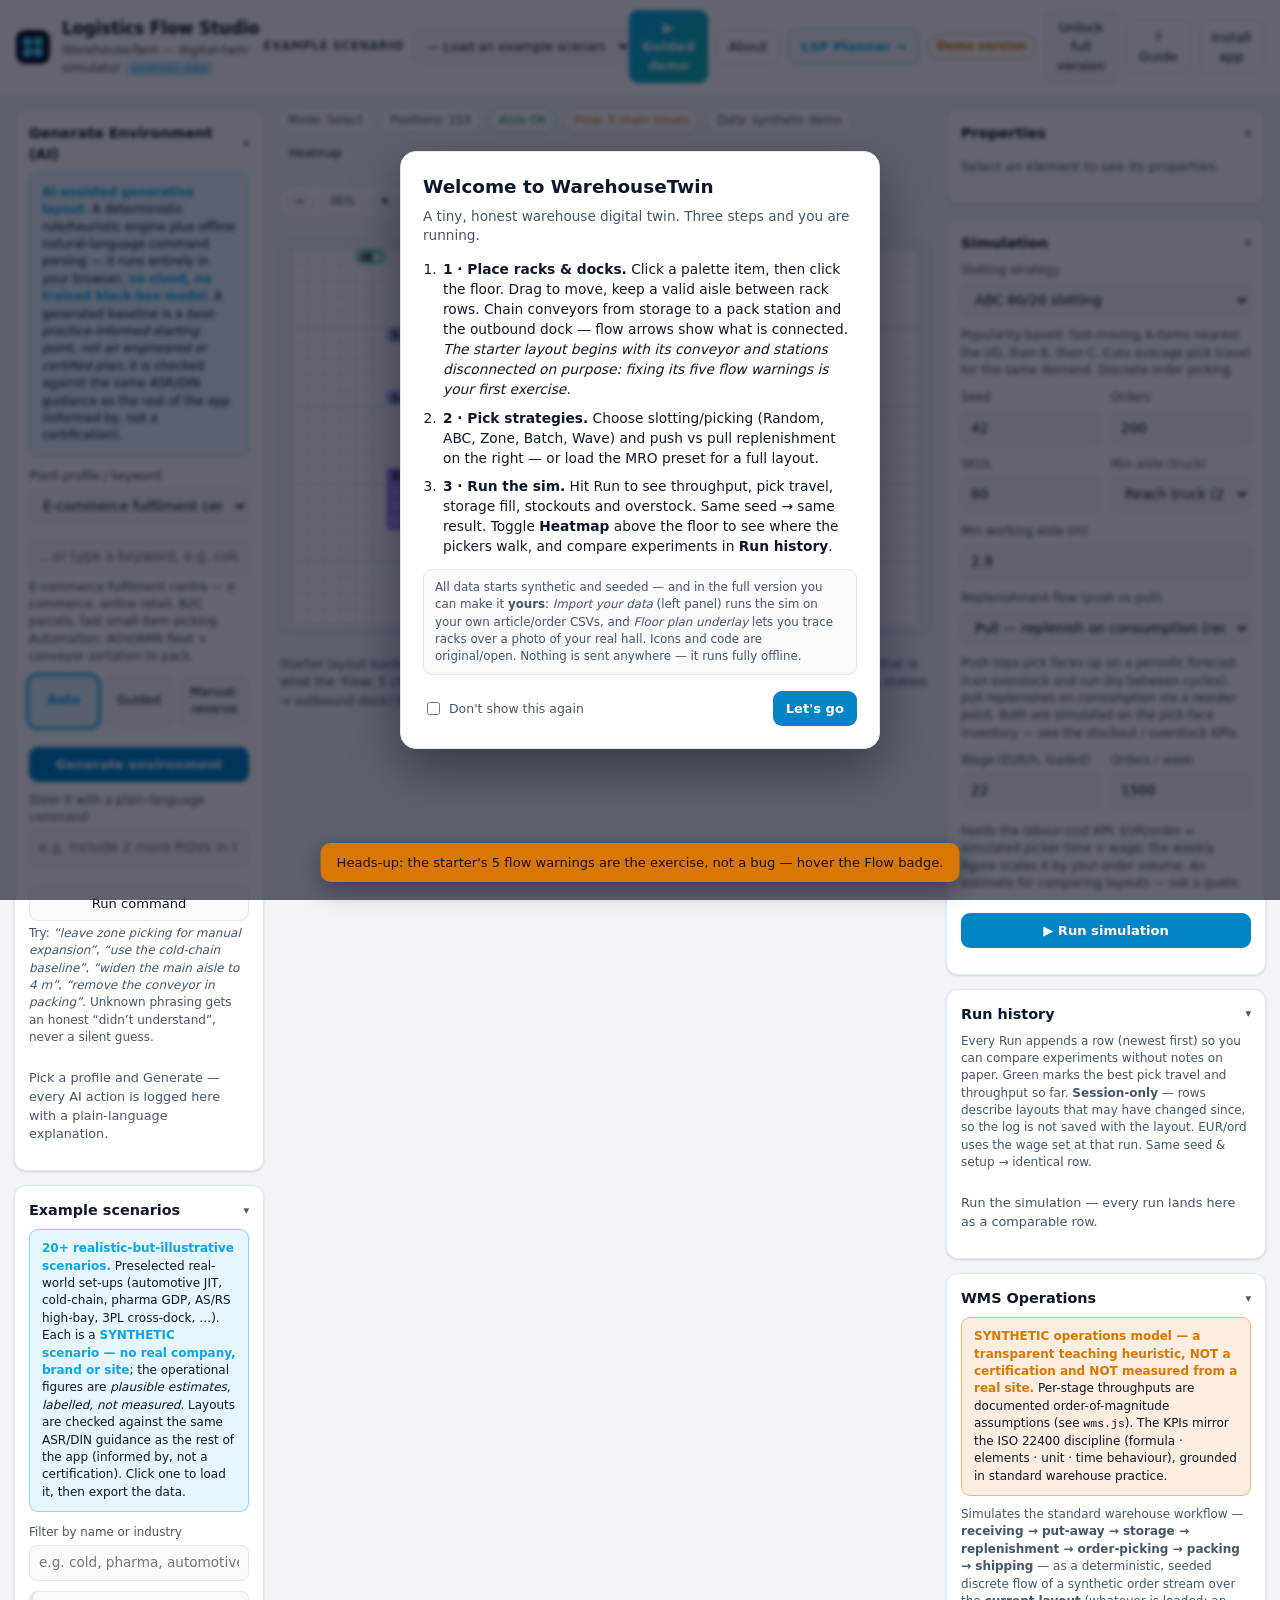
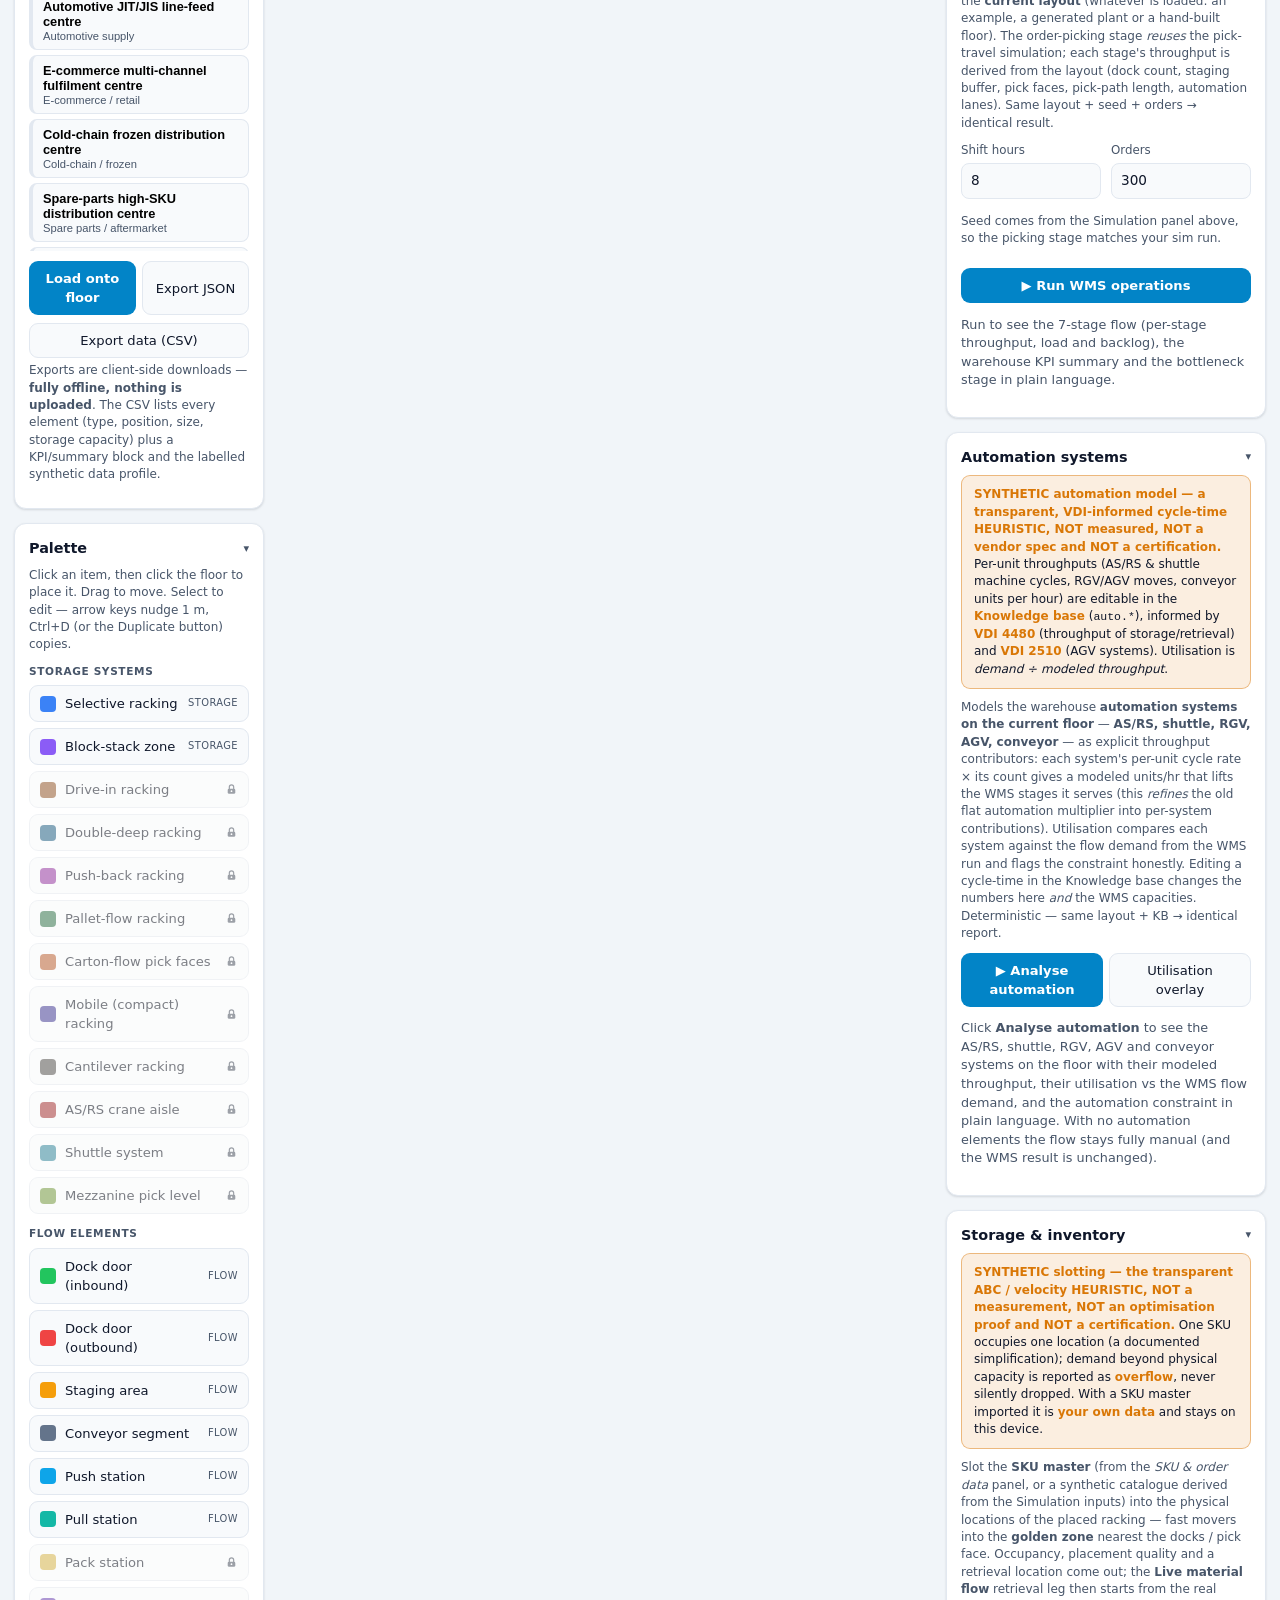
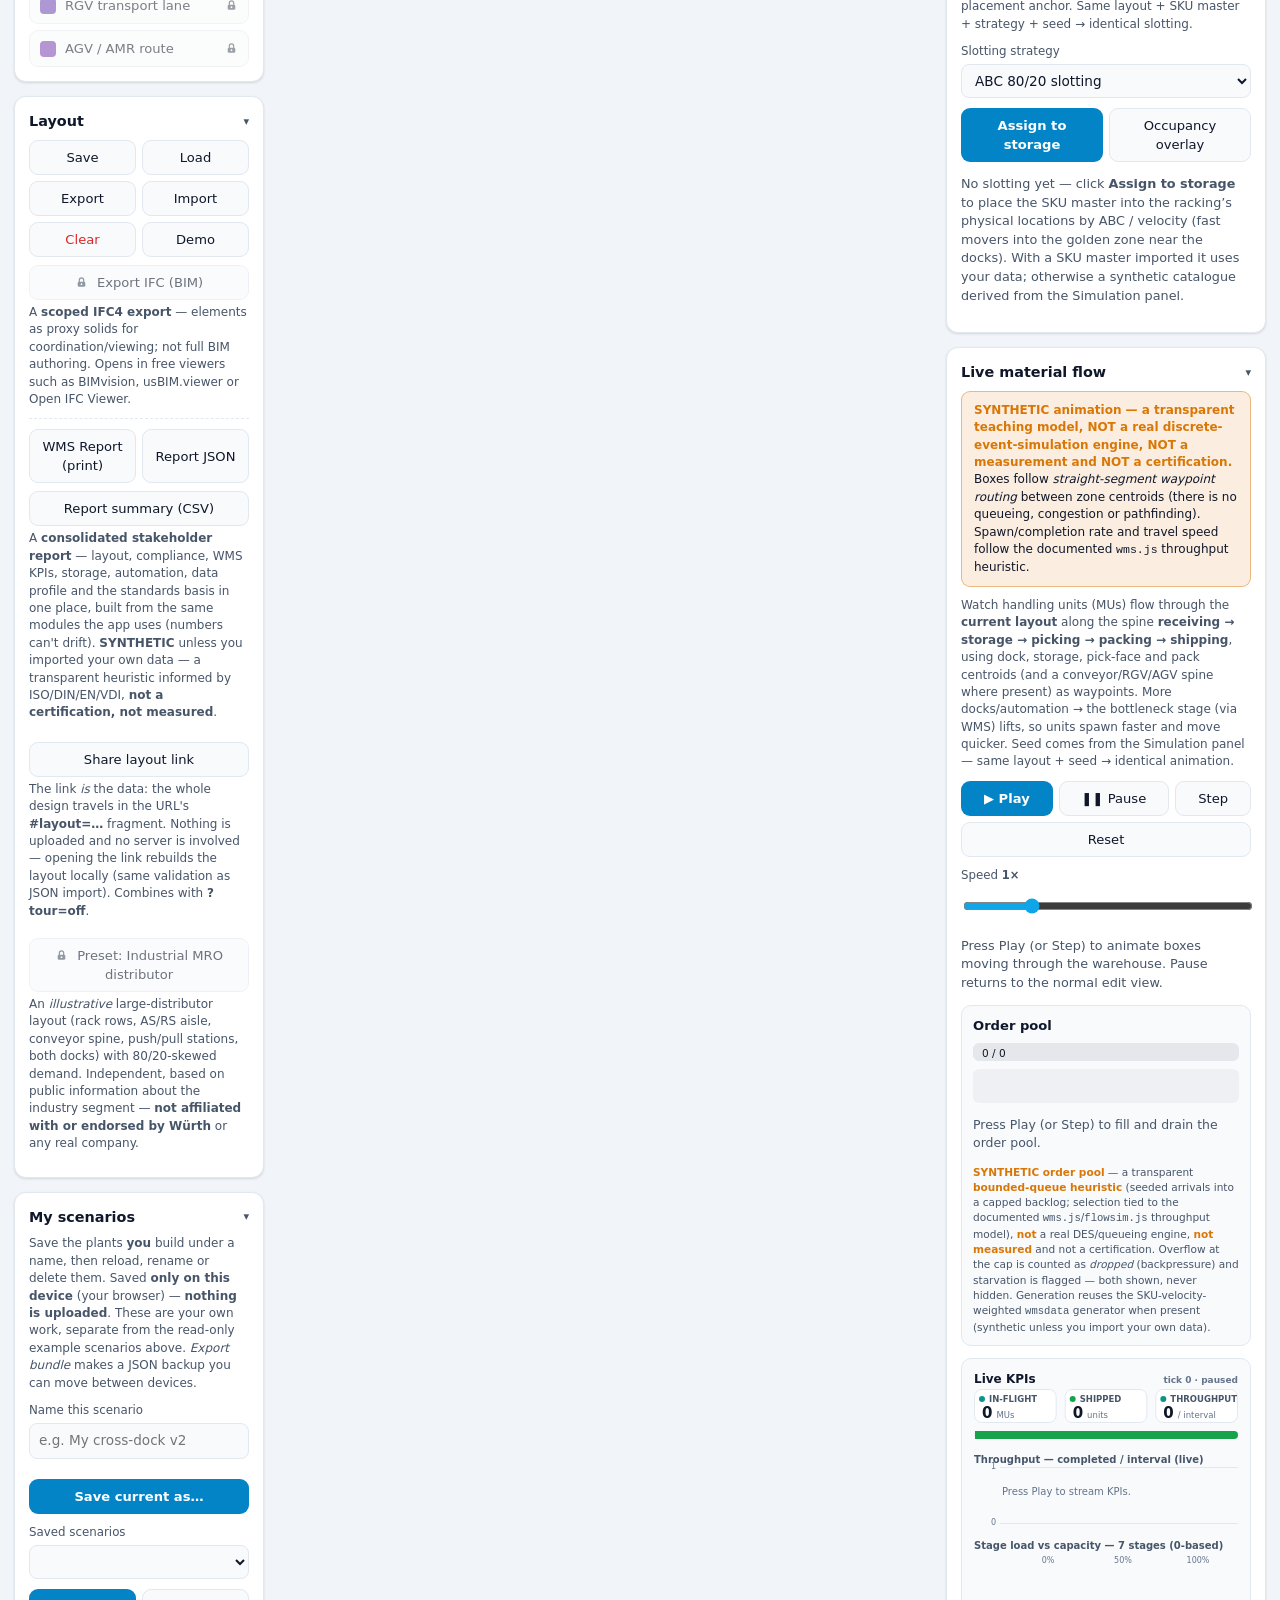
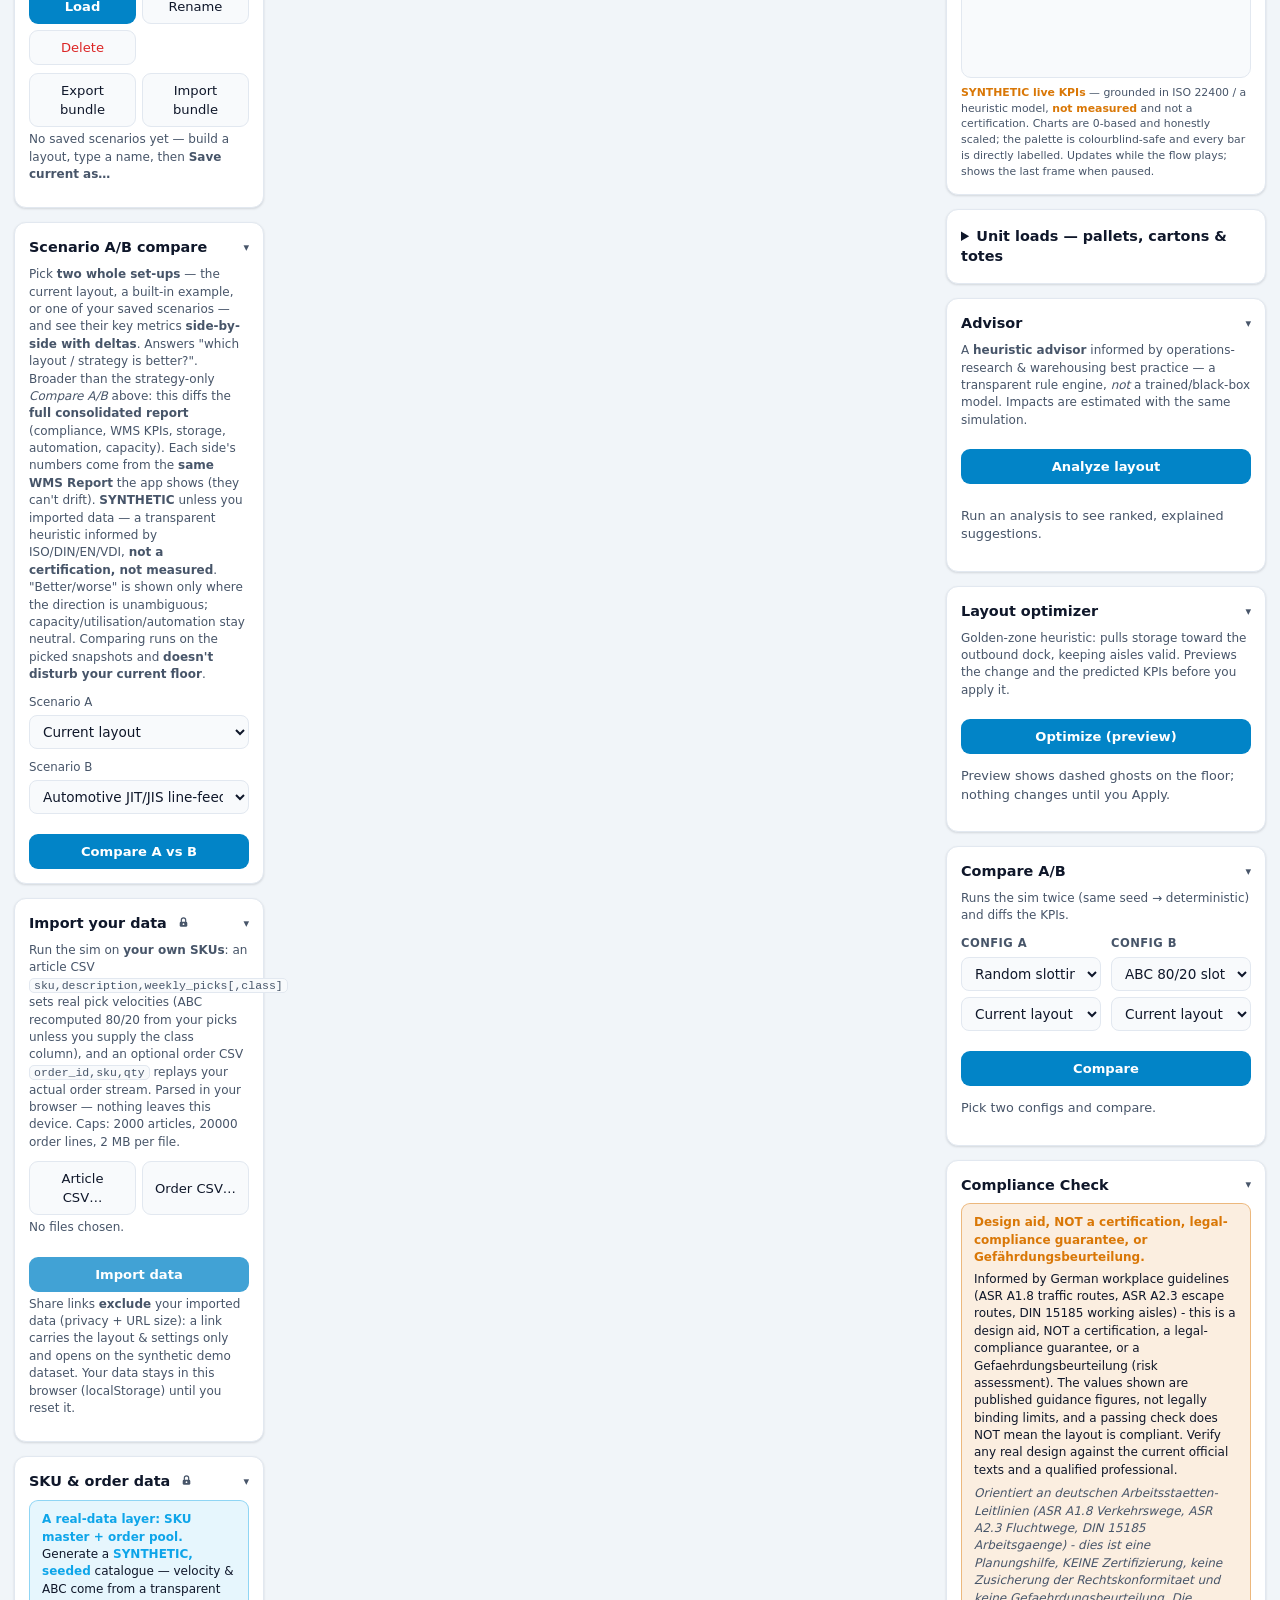
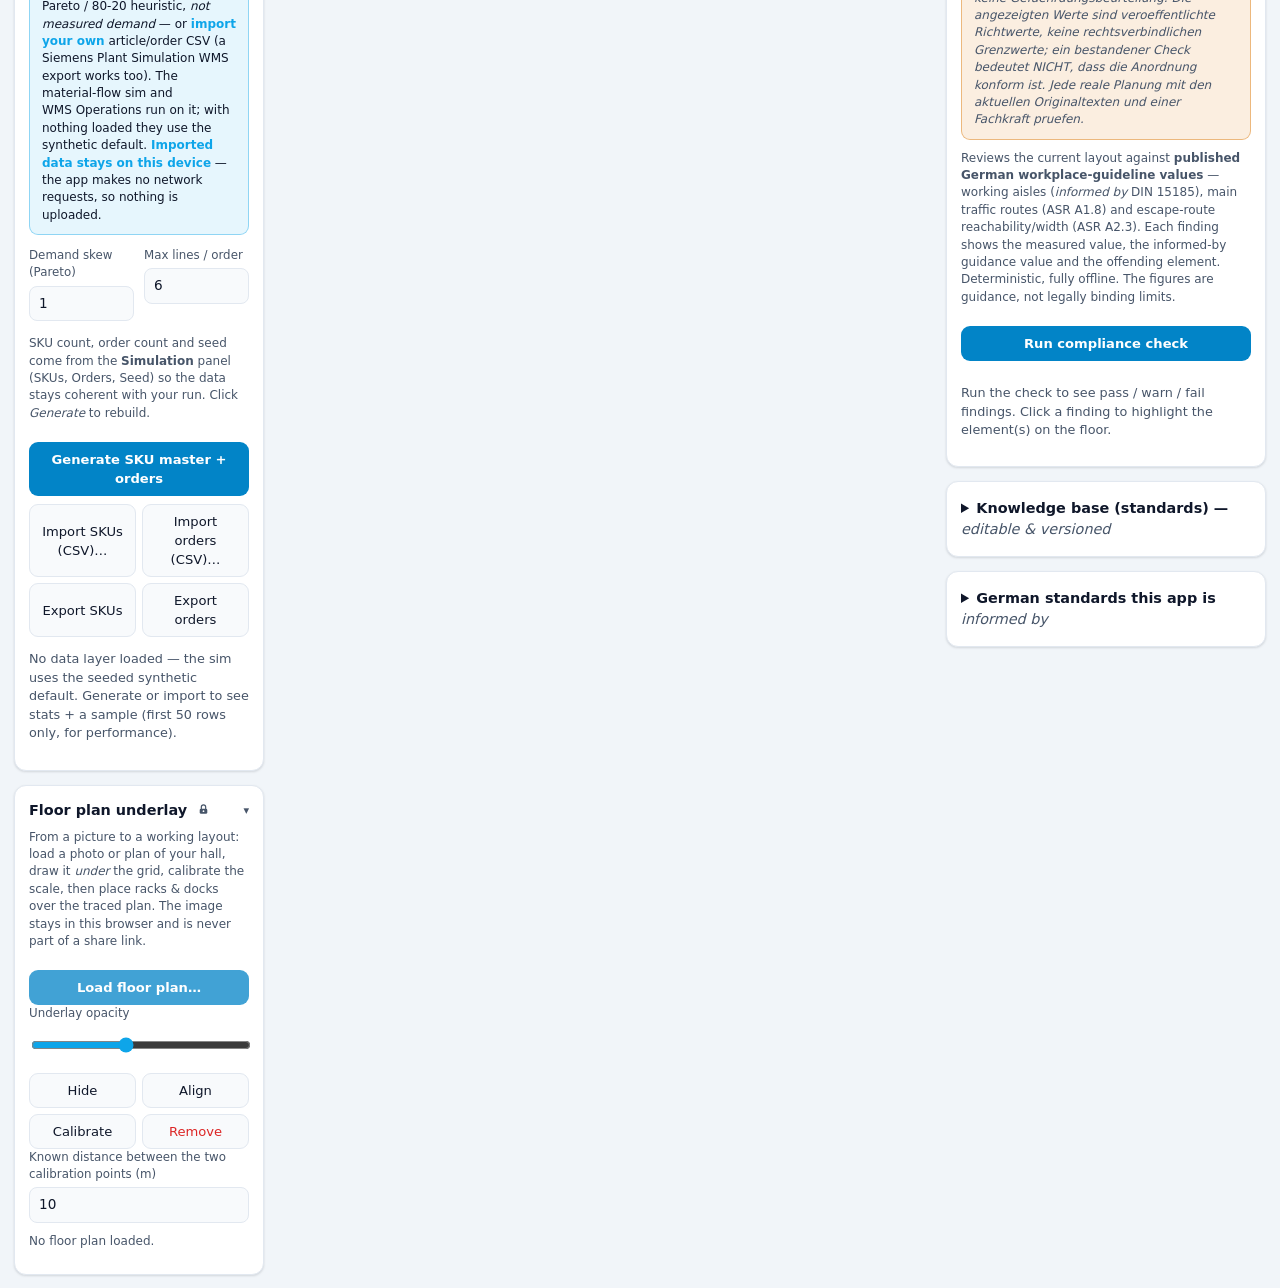
<file: index.html>
<!DOCTYPE html>
<html lang="en">
<head>
  <meta charset="utf-8" />
  <!-- Security hardening: a strict Content-Security-Policy for a fully
       OFFLINE app. No external hosts, no eval, no inline scripts. Inline
       STYLE is allowed ('unsafe-inline') because the UI uses a handful of
       inline style="" attributes and JS-driven element styles; scripts are
       'self' only (every script is a local file). data:/blob: images cover
       the underlay-image (FileReader dataURL) + blob previews. The service
       worker + web manifest are same-origin ('self'). Best-practice
       hardening for an offline app - not a security certification.
       NOTE: serve over http(s)/localhost (the normal PWA deployment) so
       'self' resolves correctly and the service worker can register. -->
  <meta http-equiv="Content-Security-Policy"
        content="default-src 'self'; script-src 'self'; style-src 'self' 'unsafe-inline'; img-src 'self' data: blob:; font-src 'self'; connect-src 'self'; worker-src 'self'; manifest-src 'self'; object-src 'none'; base-uri 'self'; form-action 'none'; frame-src 'none'" />
  <!-- Global error boundary (errors.js) - loaded FIRST, before any other
       script, so it is installed before app code runs. Records uncaught
       errors + unhandled rejections into window.__WT_ERRORS__ and surfaces a
       non-blocking honest banner instead of a silently dead UI. -->
  <script src="errors.js"></script>
  <meta name="viewport" content="width=device-width, initial-scale=1, viewport-fit=cover" />
  <title>Logistics Flow Studio — WarehouseTwin</title>
  <meta name="description" content="A game-like, intuitive warehouse digital-twin simulator. Offline, installable PWA. Synthetic data, original assets." />
  <meta name="theme-color" content="#0f172a" media="(prefers-color-scheme: dark)" />
  <meta name="theme-color" content="#f1f5f9" media="(prefers-color-scheme: light)" />
  <link rel="manifest" href="manifest.webmanifest" />
  <link rel="icon" type="image/svg+xml" href="icons/icon.svg" />
  <link rel="icon" type="image/png" sizes="32x32" href="icons/favicon-32.png" />
  <link rel="apple-touch-icon" href="icons/icon-192.png" />
  <link rel="stylesheet" href="styles.css" />
</head>
<body>
  <!-- ================= HEADER ================= -->
  <header class="topbar">
    <div class="brand">
      <!-- Inline, original SVG mark (matches icons/icon.svg) -->
      <svg class="brand-mark" viewBox="0 0 512 512" width="34" height="34" aria-hidden="true">
        <rect x="0" y="0" width="512" height="512" rx="92" fill="#0f172a"/>
        <rect x="104" y="104" width="140" height="140" rx="26" fill="#38bdf8"/>
        <rect x="268" y="104" width="140" height="140" rx="26" fill="#2dd4bf"/>
        <rect x="104" y="268" width="140" height="140" rx="26" fill="#38bdf8"/>
        <rect x="268" y="268" width="140" height="140" rx="26" fill="#38bdf8"/>
        <path d="M150 338 C 210 300, 300 300, 356 340" fill="none" stroke="#f8fafc" stroke-width="16" stroke-linecap="round" opacity="0.85"/>
        <path d="M356 340 l -30 -6 m 30 6 l -8 -30" fill="none" stroke="#f8fafc" stroke-width="16" stroke-linecap="round" stroke-linejoin="round" opacity="0.85"/>
      </svg>
      <div class="brand-text">
        <h1>Logistics Flow Studio</h1>
        <p>WarehouseTwin — digital-twin simulator <span class="tag">synthetic data</span></p>
      </div>
    </div>
    <!-- Top quick-pick: load any of the 22 SYNTHETIC example scenarios onto
         the floor straight from the header. Populated from
         WT.examples.library at init (app.js buildExampleQuickPick) so it
         stays in sync; loading reuses the same path as the side-panel
         "Load onto floor" button (selectExample + loadExample). -->
    <div class="topbar-examples">
      <label for="exampleQuickPick" class="topbar-examples-label">Example scenario</label>
      <select id="exampleQuickPick" class="topbar-select"
              title="Load one of the built-in synthetic example scenarios onto the floor (populated from the Example scenarios library; no real company/brand)">
        <option value="" selected>— Load an example scenario —</option>
      </select>
    </div>
    <div class="topbar-actions">
      <!-- P8: one-click guided demo — runs the whole stack end-to-end by
           calling the SAME functions the manual controls call (load a
           synthetic scenario → run WMS ops → play the flow → surface the
           live KPIs → offer the report). Interruptible; see app.js. -->
      <button id="guidedDemoBtn" class="btn accent" type="button" aria-label="Run guided demo tour" title="Run a one-click guided tour of the whole app end-to-end on a synthetic example scenario (interruptible)">▶ Guided demo</button>
      <!-- P8: concise, honest "About / why this" panel -->
      <button id="aboutBtn" class="btn ghost" type="button" title="What WarehouseTwin is, what it does, and how it stays honest (offline, synthetic-unless-imported, not a certification)">About</button>
      <!-- P5: the network-level companion app (lsp/) -->
      <a class="btn app-link" href="lsp/index.html" title="Open LSP Planner — the logistics-network planning game (levels, scoring, A/B compare)">LSP Planner &rarr;</a>
      <!-- P4 tier gate: an honest showcase switch (tiers.js), NOT DRM.
           A real deployment would verify a license/purchase instead. -->
      <span id="tierBadge" class="badge tier-badge">Demo version</span>
      <button id="tierBtn" class="btn" type="button" title="Showcase switch — a real deployment would run a license/purchase check here">Unlock full version</button>
      <button id="helpBtn" class="btn ghost" type="button" title="Show the quick guide">? Guide</button>
      <button id="installBtn" class="btn primary" type="button" hidden title="Install as an offline app">Install app</button>
    </div>
  </header>

  <!-- ================= MAIN LAYOUT ================= -->
  <main class="layout" aria-label="Warehouse planner">
    <!-- LEFT: palette + layout actions -->
    <aside class="col left" aria-label="Building tools: palette, generator, examples, scenarios and data">
      <!-- AI Environment Generator: build a whole valid layout from a plant
           profile, then steer it with plain-language commands. Honest by
           design - a deterministic rule/heuristic engine + offline NL
           parsing, no cloud and no trained model (see the header note and
           generate.js / nlcommands.js). -->
      <section class="card" id="genCard">
        <h2 class="card-title">Generate Environment (AI)</h2>
        <div id="genHonesty" class="gen-honesty">
          <strong>AI-assisted generative layout.</strong> A deterministic rule/heuristic engine plus offline
          natural-language command parsing — it runs entirely in your browser, <strong>no cloud, no trained
          black-box model</strong>. A generated baseline is a <em>best-practice-informed starting point, not an
          engineered or certified plan</em>; it is checked against the same ASR/DIN guidance as the rest of the app
          (informed by, not a certification).
        </div>
        <div class="field">
          <label for="genProfileSelect">Plant profile / keyword</label>
          <select id="genProfileSelect"></select>
        </div>
        <input id="genKeywordInput" class="gen-keyword" type="text"
               placeholder="…or type a keyword, e.g. cold chain, automotive, spare parts, e-commerce" />
        <p class="hint" id="genProfileDesc"></p>
        <div class="gen-modes" role="group" aria-label="Generation mode">
          <button id="genModeAuto" class="btn gen-mode active" type="button" aria-pressed="true"
                  title="AI builds the whole environment">Auto</button>
          <button id="genModeGuided" class="btn gen-mode" type="button" aria-pressed="false"
                  title="Build a baseline, then refine it with typed commands">Guided</button>
          <button id="genModeReserve" class="btn gen-mode" type="button" aria-pressed="false"
                  title="Build, but leave the picking sector empty and reserved for you to expand">Manual-reserve</button>
        </div>
        <button id="genBtn" class="btn primary wide" type="button">Generate environment</button>
        <div class="field" style="margin-top:10px">
          <label for="genCmdInput">Steer it with a plain-language command</label>
          <input id="genCmdInput" type="text"
                 placeholder="e.g. include 2 more RGVs in the picking sector" />
        </div>
        <button id="genCmdBtn" class="btn wide" type="button">Run command</button>
        <p class="hint">Try: <em>“leave zone picking for manual expansion”</em>, <em>“use the cold-chain baseline”</em>,
          <em>“widen the main aisle to 4 m”</em>, <em>“remove the conveyor in packing”</em>. Unknown phrasing gets an
          honest “didn’t understand”, never a silent guess.</p>
        <div id="genLog" class="gen-log"><p class="empty">Pick a profile and Generate — every AI action is logged here with a plain-language explanation.</p></div>
      </section>

      <!-- Example scenarios: 20+ preselected, realistic-but-illustrative
           set-ups spanning real industries. Click one to load it onto the
           floor; export it as JSON + CSV. Honest by design — every
           scenario is SYNTHETIC (no real company/brand) and its data is a
           labelled plausible estimate, not measured (see examples.js). -->
      <section class="card" id="examplesCard">
        <h2 class="card-title">Example scenarios</h2>
        <div class="gen-honesty">
          <strong>20+ realistic-but-illustrative scenarios.</strong> Preselected real-world set-ups
          (automotive JIT, cold-chain, pharma GDP, AS/RS high-bay, 3PL cross-dock, …). Each is a
          <strong>SYNTHETIC scenario — no real company, brand or site</strong>; the operational figures are
          <em>plausible estimates, labelled, not measured</em>. Layouts are checked against the same ASR/DIN
          guidance as the rest of the app (informed by, not a certification). Click one to load it, then export the data.
        </div>
        <div class="field">
          <label for="exampleSearch">Filter by name or industry</label>
          <input id="exampleSearch" type="text" placeholder="e.g. cold, pharma, automotive, e-commerce" />
        </div>
        <div id="exampleList" class="example-list" role="listbox" aria-label="Example scenarios"></div>
        <div id="exampleDetail" class="example-detail" hidden></div>
        <div class="btn-grid" style="margin-top:10px">
          <button id="exampleLoadBtn" class="btn primary" type="button" disabled title="Load the selected example onto the floor">Load onto floor</button>
          <button id="exampleExportJsonBtn" class="btn" type="button" disabled title="Download the selected example as a wt-1 layout JSON (offline, nothing uploaded)">Export JSON</button>
        </div>
        <button id="exampleExportCsvBtn" class="btn wide" type="button" style="margin-top:8px" disabled title="Download the selected example as an Excel-openable CSV (elements + KPIs + the synthetic data profile)">Export data (CSV)</button>
        <p class="hint">Exports are client-side downloads — <strong>fully offline, nothing is uploaded</strong>. The CSV lists every element (type, position, size, storage capacity) plus a KPI/summary block and the labelled synthetic data profile.</p>
      </section>

      <section class="card">
        <h2 class="card-title">Palette</h2>
        <p class="hint">Click an item, then click the floor to place it. Drag to move. Select to edit — arrow keys nudge 1 m, Ctrl+D (or the Duplicate button) copies.</p>
        <div id="palette" class="palette"><!-- filled by app.js --></div>
      </section>

      <section class="card">
        <h2 class="card-title">Layout</h2>
        <div class="btn-grid">
          <button id="saveBtn" class="btn" type="button" title="Save to this browser">Save</button>
          <button id="loadBtn" class="btn" type="button" title="Load the saved layout">Load</button>
          <button id="exportBtn" class="btn" type="button" title="Download the layout as JSON">Export</button>
          <button id="importBtn" class="btn" type="button" title="Load a layout from a JSON file">Import</button>
          <button id="clearBtn" class="btn danger" type="button" title="Remove all elements">Clear</button>
          <button id="demoBtn" class="btn" type="button" title="Load the starter demo layout">Demo</button>
        </div>
        <!-- W4: IFC export bridge (full tier; the demo shows the padlock).
             Generated locally by ifc.js - no library, no network. -->
        <button id="ifcBtn" class="btn wide" type="button" style="margin-top:8px" title="Download this layout as an IFC4 (STEP) file — the BIM exchange format every German planning office reads. Generated locally, nothing is uploaded.">Export IFC (BIM)</button>
        <p class="hint">A <strong>scoped IFC4 export</strong> — elements as proxy solids for coordination/viewing; not full BIM authoring. Opens in free viewers such as BIMvision, usBIM.viewer or Open&nbsp;IFC&nbsp;Viewer.</p>
        <!-- P7: consolidated WMS Report — one printable/exportable summary that
             AGGREGATES every layer (layout, compliance, WMS ops, storage,
             automation, data profile, standards basis). Built locally by
             report.js; cross-consistent with the source modules. -->
        <div class="report-group" style="margin-top:10px">
          <div class="btn-grid">
            <button id="reportOpenBtn" class="btn" type="button" title="Build a consolidated WMS Report for the current model and open a self-contained, printable page — use your browser's Print → Save as PDF. Offline, nothing is uploaded.">WMS Report (print)</button>
            <button id="reportJsonBtn" class="btn" type="button" title="Download the full consolidated report as deterministic JSON for archiving / round-trip. Offline, nothing is uploaded.">Report JSON</button>
          </div>
          <button id="reportCsvBtn" class="btn wide" type="button" style="margin-top:8px" title="Download a flat metric/value CSV roll-up of the report's section KPIs (Excel-openable). Offline, nothing is uploaded.">Report summary (CSV)</button>
          <p class="hint">A <strong>consolidated stakeholder report</strong> — layout, compliance, WMS KPIs, storage, automation, data profile and the standards basis in one place, built from the same modules the app uses (numbers can't drift). <strong>SYNTHETIC</strong> unless you imported your own data — a transparent heuristic informed by ISO/DIN/EN/VDI, <strong>not a certification, not measured</strong>.</p>
        </div>
        <button id="shareBtn" class="btn wide" type="button" title="Copy a link that carries this whole layout inside its #layout= URL fragment — offline, nothing is uploaded, no server involved">Share layout link</button>
        <p class="hint">The link <em>is</em> the data: the whole design travels in the URL's <strong>#layout=…</strong> fragment. Nothing is uploaded and no server is involved — opening the link rebuilds the layout locally (same validation as JSON import). Combines with <strong>?tour=off</strong>.</p>
        <button id="presetBtn" class="btn wide" type="button" style="margin-top:8px">Preset: Industrial MRO distributor</button>
        <p class="hint">An <em>illustrative</em> large-distributor layout (rack rows, AS/RS aisle, conveyor spine, push/pull stations, both docks) with 80/20-skewed demand. Independent, based on public information about the industry segment — <strong>not affiliated with or endorsed by Würth</strong> or any real company.</p>
        <input id="importInput" type="file" accept="application/json,.json" hidden />
      </section>

      <!-- v1.1: Save / load NAMED scenarios. A compact control for the
           user's OWN saved plants (layout + configuration, and the imported
           SKU/order data when present) - distinct from the read-only
           synthetic example scenarios above. Stored ON THIS DEVICE only
           (browser localStorage); nothing is uploaded. Loading reuses the
           SAME loader as JSON import (deserialize). Store: scenarios.js. -->
      <section class="card" id="scenariosCard">
        <h2 class="card-title">My scenarios</h2>
        <p class="hint">Save the plants <strong>you</strong> build under a name, then reload, rename or delete them. Saved <strong>only on this device</strong> (your browser) — <strong>nothing is uploaded</strong>. These are your own work, separate from the read-only example scenarios above. <em>Export bundle</em> makes a JSON backup you can move between devices.</p>
        <div class="field">
          <label for="scenarioName">Name this scenario</label>
          <input id="scenarioName" type="text" maxlength="60" placeholder="e.g. My cross-dock v2" autocomplete="off" />
        </div>
        <button id="scenarioSaveBtn" class="btn primary wide" type="button" title="Save the current layout + configuration (and your imported data, if any) under this name — on this device only, nothing uploaded">Save current as…</button>
        <div class="field" style="margin-top:10px">
          <label for="scenarioSelect">Saved scenarios</label>
          <select id="scenarioSelect" aria-label="Your saved scenarios"></select>
        </div>
        <div class="btn-grid">
          <button id="scenarioLoadBtn" class="btn primary" type="button" disabled title="Load the selected scenario onto the floor (same loader as JSON import)">Load</button>
          <button id="scenarioRenameBtn" class="btn" type="button" disabled title="Rename the selected scenario">Rename</button>
          <button id="scenarioDeleteBtn" class="btn danger" type="button" disabled title="Delete the selected scenario from this browser">Delete</button>
        </div>
        <div class="btn-grid" style="margin-top:8px">
          <button id="scenarioExportBtn" class="btn" type="button" disabled title="Download all your saved scenarios as one JSON backup bundle (offline, nothing uploaded)">Export bundle</button>
          <button id="scenarioImportBtn" class="btn" type="button" title="Merge saved scenarios from a backup bundle JSON (tolerant + validated)">Import bundle</button>
        </div>
        <p id="scenarioEmpty" class="hint">No saved scenarios yet — build a layout, type a name, then <strong>Save current as…</strong></p>
        <input id="scenarioImportInput" type="file" accept="application/json,.json" hidden />
      </section>

      <!-- v1.2: Scenario A/B compare — pick TWO set-ups (the current
           layout, a built-in example or one of your saved scenarios) and
           see their key metrics side-by-side with honest deltas, so you can
           answer "which layout/strategy is better?". Every per-side number
           is pulled from the SAME consolidated WMS Report the app shows
           (compare.js -> WT.compare, derived from WT.report.build), so the
           two sides can never drift from the app. Comparing runs on the
           picked snapshots and never disturbs the current floor. -->
      <section class="card" id="compareCard">
        <h2 class="card-title">Scenario A/B compare</h2>
        <p class="hint">Pick <strong>two whole set-ups</strong> — the current layout, a built-in example, or one of your saved scenarios — and see their key metrics <strong>side-by-side with deltas</strong>. Answers "which layout / strategy is better?". Broader than the strategy-only <em>Compare A/B</em> above: this diffs the <strong>full consolidated report</strong> (compliance, WMS KPIs, storage, automation, capacity). Each side's numbers come from the <strong>same WMS Report</strong> the app shows (they can't drift). <strong>SYNTHETIC</strong> unless you imported data — a transparent heuristic informed by ISO/DIN/EN/VDI, <strong>not a certification, not measured</strong>. "Better/worse" is shown only where the direction is unambiguous; capacity/utilisation/automation stay neutral. Comparing runs on the picked snapshots and <strong>doesn't disturb your current floor</strong>.</p>
        <div class="field">
          <label for="compareA">Scenario A</label>
          <select id="compareA" aria-label="Scenario A source"></select>
        </div>
        <div class="field" style="margin-top:8px">
          <label for="compareB">Scenario B</label>
          <select id="compareB" aria-label="Scenario B source"></select>
        </div>
        <button id="compareRunBtn" class="btn primary wide" type="button" style="margin-top:10px" title="Compute both set-ups' metrics from the same WMS Report modules and show them side-by-side with deltas — offline, nothing uploaded, current floor untouched">Compare A vs B</button>
      </section>

      <!-- W3: bring your own data (CSV import). Full-tier feature: the
           demo shows it locked with the padlock + unlock hint (never
           hidden). Parsing runs in the browser via FileReader - the
           app makes zero network requests, so nothing CAN be uploaded. -->
      <section class="card" id="dataCard">
        <h2 class="card-title">Import your data <span id="dataLock"></span></h2>
        <p class="hint">Run the sim on <strong>your own SKUs</strong>: an article CSV
          <code>sku,description,weekly_picks[,class]</code> sets real pick velocities
          (ABC recomputed 80/20 from your picks unless you supply the class column), and an optional
          order CSV <code>order_id,sku,qty</code> replays your actual order stream.
          Parsed in your browser — nothing leaves this device. Caps: 2000 articles, 20000 order lines, 2&nbsp;MB per file.</p>
        <div class="btn-grid">
          <button id="artCsvBtn" class="btn" type="button" title="Pick the article CSV (sku,description,weekly_picks[,class])">Article CSV…</button>
          <button id="ordCsvBtn" class="btn" type="button" title="Optional: pick the order CSV (order_id,sku,qty)">Order CSV…</button>
        </div>
        <p class="hint" id="dataFiles">No files chosen.</p>
        <button id="dataImportBtn" class="btn primary wide" type="button">Import data</button>
        <button id="dataResetBtn" class="btn wide" type="button" hidden>Reset to demo data</button>
        <div id="dataErrOut" class="data-errors" hidden></div>
        <p class="hint">Share links <strong>exclude</strong> your imported data (privacy + URL size): a link
          carries the layout &amp; settings only and opens on the synthetic demo dataset. Your data stays in
          this browser (localStorage) until you reset it.</p>
        <input id="artCsvInput" type="file" accept=".csv,text/csv" hidden />
        <input id="ordCsvInput" type="file" accept=".csv,text/csv" hidden />
      </section>

      <!-- Real-data layer (direction A): a first-class SKU MASTER + ORDER
           POOL that the material-flow sim and the WMS ops layer consume.
           Generate a seeded SYNTHETIC catalogue, or import your own / a
           Siemens-exported CSV, and export both. Generated data is
           synthetic + labelled; imported data is yours and stays on this
           device. Pure model in wmsdata.js (WT.wmsdata); with nothing
           loaded the sim uses the synthetic default, exactly as before. -->
      <section class="card" id="wmsDataCard">
        <h2 class="card-title">SKU &amp; order data <span id="wmsDataLock"></span></h2>
        <div class="gen-honesty">
          <strong>A real-data layer: SKU master + order pool.</strong> Generate a
          <strong>SYNTHETIC, seeded</strong> catalogue — velocity &amp; ABC come from a transparent
          Pareto&nbsp;/&nbsp;80-20 heuristic, <em>not measured demand</em> — or <strong>import your own</strong>
          article/order CSV (a Siemens Plant Simulation WMS export works too). The material-flow sim and
          WMS&nbsp;Operations run on it; with nothing loaded they use the synthetic default. <strong>Imported
          data stays on this device</strong> — the app makes no network requests, so nothing is uploaded.
        </div>
        <div class="field-row">
          <div class="field">
            <label for="wmsDataSkew">Demand skew (Pareto)</label>
            <input id="wmsDataSkew" type="number" value="1.0" min="0.4" max="2" step="0.1"
                   title="Zipf exponent for the velocity curve. Higher = a sharper 80/20 (A-class carries even more of the demand)." />
          </div>
          <div class="field">
            <label for="wmsDataMaxLines">Max lines / order</label>
            <input id="wmsDataMaxLines" type="number" value="6" min="1" max="32" step="1"
                   title="Each generated order has 1..this many lines (SKUs picked weighted by velocity, mirroring Siemens generateOrders)." />
          </div>
        </div>
        <p class="hint">SKU count, order count and seed come from the <strong>Simulation</strong> panel (SKUs,
          Orders, Seed) so the data stays coherent with your run. Click <em>Generate</em> to rebuild.</p>
        <button id="wmsDataGenBtn" class="btn primary wide" type="button"
                title="Build a seeded synthetic SKU master + order pool from the current SKUs / Orders / Seed / skew">Generate SKU master + orders</button>
        <div class="btn-grid" style="margin-top:8px">
          <button id="wmsImportSkuBtn" class="btn" type="button"
                  title="Import a SKU master CSV (sku,description,abc_class,velocity,weight_kg,storage_type — tolerant of aliases like article / frequency). Full version.">Import SKUs (CSV)…</button>
          <button id="wmsImportOrdBtn" class="btn" type="button"
                  title="Import an order CSV (order_id,sku,qty). Every SKU must exist in the loaded master. Full version.">Import orders (CSV)…</button>
        </div>
        <div class="btn-grid" style="margin-top:6px">
          <button id="wmsExportSkuBtn" class="btn" type="button" title="Download the loaded SKU master as an Excel-openable CSV (offline, nothing uploaded)">Export SKUs</button>
          <button id="wmsExportOrdBtn" class="btn" type="button" title="Download the loaded order pool as an Excel-openable CSV (offline, nothing uploaded)">Export orders</button>
        </div>
        <button id="wmsDataResetBtn" class="btn wide" type="button" style="margin-top:6px" hidden>Reset to synthetic demo</button>
        <div id="wmsDataErr" class="data-errors" hidden></div>
        <div id="wmsDataStats" class="wmsdata-stats"><p class="empty">No data layer loaded — the sim uses the seeded synthetic default. Generate or import to see stats + a sample (first 50 rows only, for performance).</p></div>
        <input id="wmsSkuCsvInput" type="file" accept=".csv,text/csv" hidden />
        <input id="wmsOrdCsvInput" type="file" accept=".csv,text/csv" hidden />
      </section>

      <!-- W3: floor-plan image underlay - trace a real hall. Full-tier
           feature, locked-but-visible in the demo. The image becomes a
           local dataURL via FileReader (offline, no canvas taint). -->
      <section class="card" id="underlayCard">
        <h2 class="card-title">Floor plan underlay <span id="underlayLock"></span></h2>
        <p class="hint">From a picture to a working layout: load a photo or plan of your hall, draw it
          <em>under</em> the grid, calibrate the scale, then place racks &amp; docks over the traced plan.
          The image stays in this browser and is never part of a share link.</p>
        <button id="underlayLoadBtn" class="btn primary wide" type="button">Load floor plan…</button>
        <div class="field">
          <label for="underlayOpacity">Underlay opacity</label>
          <input id="underlayOpacity" type="range" min="5" max="100" value="45" />
        </div>
        <div class="btn-grid">
          <button id="underlayToggleBtn" class="btn" type="button" aria-pressed="true" title="Show or hide the underlay without removing it">Hide</button>
          <button id="underlayMoveBtn" class="btn" type="button" aria-pressed="false" title="While active, dragging the canvas moves the image instead of elements">Align</button>
          <button id="underlayCalibBtn" class="btn" type="button" title="Click two points on the image that are a known real distance apart, then the distance below is applied">Calibrate</button>
          <button id="underlayRemoveBtn" class="btn danger" type="button">Remove</button>
        </div>
        <div class="field">
          <label for="underlayDist">Known distance between the two calibration points (m)</label>
          <input id="underlayDist" type="number" value="10" min="0.1" step="0.1" />
        </div>
        <p class="hint" id="underlayHint">No floor plan loaded.</p>
        <input id="underlayInput" type="file" accept="image/*" hidden />
      </section>
    </aside>

    <!-- CENTER: canvas -->
    <section class="col center" aria-label="Warehouse floor plan and view controls">
      <div class="canvas-toolbar">
        <span id="modeBadge" class="badge">Mode: Select</span>
        <span id="capBadge" class="badge muted">Positions: 0</span>
        <span id="aisleBadge" class="badge ok">Aisle OK</span>
        <span id="chainBadge" class="badge muted">Flow: manual</span>
        <span id="dataBadge" class="badge muted" title="Which dataset the simulation runs on: the seeded synthetic demo catalogue, or your own imported CSVs (Import your data, left panel)">Data: synthetic demo</span>
        <button id="heatBtn" class="btn small" type="button" aria-pressed="false" title="Shade the floor by metres walked in the last run's pick tours. Goods-to-person picks (AS/RS, shuttle) add no walking, so they leave no trace.">Heatmap</button>
      </div>
      <div class="canvas-toolbar view-toolbar">
        <div class="zoom-group" role="group" aria-label="Zoom and pan the warehouse view">
          <button id="zoomOutBtn" class="btn small icon" type="button" title="Zoom out (- key, or mouse wheel)" aria-label="Zoom out">&minus;</button>
          <span id="zoomBadge" class="badge muted" title="Current zoom level">100%</span>
          <button id="zoomInBtn" class="btn small icon" type="button" title="Zoom in (+ key, or mouse wheel)" aria-label="Zoom in">+</button>
          <button id="zoomFitBtn" class="btn small" type="button" aria-label="Fit warehouse to view" title="Fit the whole warehouse to the view (0 key)">Fit</button>
          <button id="zoom100Btn" class="btn small" type="button" aria-label="Reset zoom to 100 percent" title="Reset to 100% (1:1)">100%</button>
          <button id="panBtn" class="btn small" type="button" aria-pressed="false" aria-label="Pan / hand mode" title="Pan / hand mode: drag to move the view. Also works with middle-mouse drag, or hold Space and drag. Arrow keys pan when nothing is selected.">Pan</button>
          <button id="isoBtn" class="btn small" type="button" aria-pressed="false" aria-label="Toggle 2.5D isometric view" title="2.5D isometric view: an ILLUSTRATIVE 'plant-sim' style presentation where every element is drawn with height as an extruded iso block. Presentation/animation only — heights are illustrative defaults, editing is disabled. Composes with zoom, pan and Fit. Switch back for the accurate, editable top-down view.">2.5D view</button>
        </div>
        <div class="floor-group" role="group" aria-label="Warehouse size in metres">
          <label for="floorWInput">Floor</label>
          <input id="floorWInput" class="floor-num" type="number" min="8" max="120" step="1" value="40" title="Warehouse width in metres (max 120)" aria-label="Warehouse width in metres" />
          <span class="floor-x" aria-hidden="true">&times;</span>
          <input id="floorHInput" class="floor-num" type="number" min="8" max="80" step="1" value="24" title="Warehouse depth in metres (max 80)" aria-label="Warehouse depth in metres" />
          <span class="floor-unit">m</span>
          <button id="floorApplyBtn" class="btn small" type="button" title="Resize the warehouse (up to 120 x 80 m). Existing elements are kept in bounds; anything that no longer fits is removed.">Resize</button>
        </div>
      </div>
      <div class="canvas-wrap" id="canvasWrap">
        <!-- v1.6 a11y: a <canvas> is opaque to assistive tech, so it carries an
             aria-label AND points (aria-describedby) at an offscreen text
             summary that app.js keeps current with the layout (element count,
             floor size, view mode, sim status). -->
        <canvas id="floor" aria-label="Warehouse floor plan editor" aria-describedby="floorDesc"></canvas>
        <p id="floorDesc" class="sr-only">Warehouse floor plan. Loading…</p>
      </div>
      <p id="statusLine" class="status-line">Ready. Place racks &amp; docks, pick a strategy, then run the simulation.</p>
    </section>

    <!-- RIGHT: properties + simulation -->
    <aside class="col right" aria-label="Properties, simulation, WMS, automation, storage and live flow">
      <section class="card" id="propCard">
        <h2 class="card-title">Properties</h2>
        <div id="propPanel" class="prop-panel">
          <p class="empty">Select an element to see its properties.</p>
        </div>
      </section>

      <section class="card">
        <h2 class="card-title">Simulation</h2>
        <div class="field">
          <label for="strategySelect">Slotting strategy</label>
          <select id="strategySelect"></select>
        </div>
        <p id="strategyDesc" class="hint"></p>
        <div class="field-row">
          <div class="field">
            <label for="seedInput">Seed</label>
            <input id="seedInput" type="number" value="42" min="0" step="1" />
          </div>
          <div class="field">
            <label for="ordersInput">Orders</label>
            <input id="ordersInput" type="number" value="200" min="1" step="10" />
          </div>
        </div>
        <div class="field-row">
          <div class="field">
            <label for="skuInput">SKUs</label>
            <input id="skuInput" type="number" value="80" min="1" step="10" />
          </div>
          <div class="field">
            <label for="aislePreset">Min aisle (truck)</label>
            <select id="aislePreset"></select>
          </div>
        </div>
        <div class="field">
          <label for="aisleInput">Min working aisle (m)</label>
          <input id="aisleInput" type="number" value="2.9" min="0.5" step="0.1" />
        </div>
        <div class="field">
          <label for="flowModeSelect">Replenishment flow (push vs pull)</label>
          <select id="flowModeSelect"></select>
        </div>
        <p class="hint">Push tops pick faces up on a periodic forecast (can overstock and run dry between cycles); pull replenishes on consumption via a reorder point. Both are simulated on the pick-face inventory — see the stockout / overstock KPIs.</p>
        <div class="field-row">
          <div class="field">
            <label for="wageInput">Wage (EUR/h, loaded)</label>
            <input id="wageInput" type="number" value="22" min="0" step="0.5" />
          </div>
          <div class="field">
            <label for="weeklyOrdersInput">Orders / week</label>
            <input id="weeklyOrdersInput" type="number" value="1500" min="1" step="50" />
          </div>
        </div>
        <p class="hint">Feeds the labour-cost KPI: EUR/order = simulated picker time × wage; the weekly figure scales it by your order volume. An estimate for comparing layouts — not a quote.</p>
        <button id="runBtn" class="btn primary wide" type="button">▶ Run simulation</button>
        <div id="kpi" class="kpi"><!-- filled after a run --></div>
      </section>

      <!-- Round 2: run history (session-only experiment log) -->
      <section class="card">
        <h2 class="card-title">Run history</h2>
        <p class="hint">Every Run appends a row (newest first) so you can compare experiments without notes on paper. Green marks the best pick travel and throughput so far. <strong>Session-only</strong> — rows describe layouts that may have changed since, so the log is not saved with the layout. EUR/ord uses the wage set at that run. Same seed &amp; setup → identical row.</p>
        <div id="histWrap" class="hist-wrap"><p class="empty">Run the simulation — every run lands here as a comparable row.</p></div>
        <button id="histClearBtn" class="btn wide" type="button" hidden>Clear history</button>
      </section>

      <!-- P2: WMS Operations — the standard warehouse workflow simulated
           as a deterministic seeded flow over the CURRENT layout. Pure
           logic lives in wms.js; the order-picking stage reuses the sim. -->
      <section class="card" id="wmsCard">
        <h2 class="card-title">WMS Operations</h2>
        <div class="wms-disclaimer">
          <strong>SYNTHETIC operations model — a transparent teaching heuristic, NOT a certification and NOT measured from a real site.</strong>
          Per-stage throughputs are documented order-of-magnitude assumptions (see <code>wms.js</code>). The KPIs mirror the ISO 22400 discipline (formula · elements · unit · time behaviour), grounded in standard warehouse practice.
        </div>
        <p class="hint">Simulates the standard warehouse workflow — <strong>receiving → put-away → storage → replenishment → order-picking → packing → shipping</strong> — as a deterministic, seeded discrete flow of a synthetic order stream over the <strong>current layout</strong> (whatever is loaded: an example, a generated plant or a hand-built floor). The order-picking stage <em>reuses</em> the pick-travel simulation; each stage's throughput is derived from the layout (dock count, staging buffer, pick faces, pick-path length, automation lanes). Same layout + seed + orders → identical result.</p>
        <div class="field-row">
          <div class="field">
            <label for="wmsHoursInput">Shift hours</label>
            <input id="wmsHoursInput" type="number" value="8" min="1" step="1" />
          </div>
          <div class="field">
            <label for="wmsOrdersInput">Orders</label>
            <input id="wmsOrdersInput" type="number" value="300" min="1" step="10" />
          </div>
        </div>
        <p class="hint">Seed comes from the Simulation panel above, so the picking stage matches your sim run.</p>
        <button id="wmsBtn" class="btn primary wide" type="button">▶ Run WMS operations</button>
        <div id="wmsOut" class="wms-out"><p class="empty">Run to see the 7-stage flow (per-stage throughput, load and backlog), the warehouse KPI summary and the bottleneck stage in plain language.</p></div>
      </section>

      <!-- P6: Automation systems — model the AS/RS, shuttle, RGV, AGV and
           conveyor systems on the floor as EXPLICIT throughput contributors
           with editable cycle-time params (KB auto.*) and utilisation vs the
           flow demand, instead of one flat multiplier. Pure model lives in
           automation.js (WT.automation); it reuses the WT.wms per-system
           throughput math (single source of truth). With no automation
           elements the WMS behaviour is byte-identical to before. -->
      <section class="card" id="autoCard">
        <h2 class="card-title">Automation systems</h2>
        <div class="wms-disclaimer">
          <strong>SYNTHETIC automation model — a transparent, VDI-informed cycle-time HEURISTIC, NOT measured, NOT a vendor spec and NOT a certification.</strong>
          Per-unit throughputs (AS/RS &amp; shuttle machine cycles, RGV/AGV moves, conveyor units per hour) are editable in the <strong>Knowledge base</strong> (<code>auto.*</code>), informed by <strong>VDI 4480</strong> (throughput of storage/retrieval) and <strong>VDI 2510</strong> (AGV systems). Utilisation is <em>demand ÷ modeled throughput</em>.
        </div>
        <p class="hint">Models the warehouse <strong>automation systems on the current floor</strong> — <strong>AS/RS, shuttle, RGV, AGV, conveyor</strong> — as explicit throughput contributors: each system's per-unit cycle rate × its count gives a modeled units/hr that lifts the WMS stages it serves (this <em>refines</em> the old flat automation multiplier into per-system contributions). Utilisation compares each system against the flow demand from the WMS run and flags the constraint honestly. Editing a cycle-time in the Knowledge base changes the numbers here <em>and</em> the WMS capacities. Deterministic — same layout + KB → identical report.</p>
        <div class="btn-grid">
          <button id="autoBtn" class="btn primary" type="button" title="Model the automation systems on the current floor against the WMS flow demand (deterministic)">▶ Analyse automation</button>
          <button id="autoOverlayBtn" class="btn" type="button" aria-pressed="false" title="Shade each automation element on the canvas by its utilisation % vs the flow demand (green &lt; 70, amber &lt; 90, red = over capacity). Drawn in the world transform — zoom/pan safe.">Utilisation overlay</button>
        </div>
        <div id="autoOut" class="wms-out"><p class="empty">Click <strong>Analyse automation</strong> to see the AS/RS, shuttle, RGV, AGV and conveyor systems on the floor with their modeled throughput, their utilisation vs the WMS flow demand, and the automation constraint in plain language. With no automation elements the flow stays fully manual (and the WMS result is unchanged).</p></div>
      </section>

      <!-- P4: Storage & inventory — connect the SKU master to PHYSICAL
           storage locations. Slot SKUs into the racking by ABC / velocity
           (fast movers into the golden zone near the docks), track
           occupancy + overflow, and expose a retrieval location the live
           material-flow leg uses. Pure model in storage.js (WT.storage);
           with nothing assigned the flow is byte-identical to before. -->
      <section class="card" id="storageCard">
        <h2 class="card-title">Storage &amp; inventory</h2>
        <div class="wms-disclaimer">
          <strong>SYNTHETIC slotting — the transparent ABC / velocity HEURISTIC, NOT a measurement, NOT an optimisation proof and NOT a certification.</strong>
          One SKU occupies one location (a documented simplification); demand beyond physical capacity is reported as <strong>overflow</strong>, never silently dropped. With a SKU master imported it is <strong>your own data</strong> and stays on this device.
        </div>
        <p class="hint">Slot the <strong>SKU master</strong> (from the <em>SKU &amp; order data</em> panel, or a synthetic catalogue derived from the Simulation inputs) into the physical locations of the placed racking — fast movers into the <strong>golden zone</strong> nearest the docks / pick face. Occupancy, placement quality and a retrieval location come out; the <strong>Live material flow</strong> retrieval leg then starts from the real placement anchor. Same layout + SKU master + strategy + seed → identical slotting.</p>
        <div class="field">
          <label for="storageStrategy">Slotting strategy</label>
          <select id="storageStrategy"></select>
        </div>
        <div class="btn-grid">
          <button id="storageAssignBtn" class="btn primary" type="button"
                  title="Slot the SKU master into the racking's physical locations by the chosen strategy (deterministic)">Assign to storage</button>
          <button id="storageOverlayBtn" class="btn" type="button" aria-pressed="false"
                  title="Shade each rack on the canvas by its fill % (green &lt; 70, amber &lt; 90, red = near full). Drawn in the world transform — zoom/pan safe.">Occupancy overlay</button>
        </div>
        <div id="storageOut" class="storage-out"><p class="empty">No slotting yet — click <strong>Assign to storage</strong> to place the SKU master into the racking’s physical locations by ABC / velocity (fast movers into the golden zone near the docks).</p></div>
      </section>

      <!-- P3: Live material flow — an animated view of boxes / handling
           units moving through the warehouse over time. Pure model lives
           in flowsim.js; the boxes are drawn on the canvas inside the same
           world transform as every other overlay (zoom/pan/Fit all apply). -->
      <section class="card" id="flowCard">
        <h2 class="card-title">Live material flow</h2>
        <div class="wms-disclaimer">
          <strong>SYNTHETIC animation — a transparent teaching model, NOT a real discrete-event-simulation engine, NOT a measurement and NOT a certification.</strong>
          Boxes follow <em>straight-segment waypoint routing</em> between zone centroids (there is no queueing, congestion or pathfinding). Spawn/completion rate and travel speed follow the documented <code>wms.js</code> throughput heuristic.
        </div>
        <p class="hint">Watch handling units (MUs) flow through the <strong>current layout</strong> along the spine <strong>receiving → storage → picking → packing → shipping</strong>, using dock, storage, pick-face and pack centroids (and a conveyor/RGV/AGV spine where present) as waypoints. More docks/automation → the bottleneck stage (via WMS) lifts, so units spawn faster and move quicker. Seed comes from the Simulation panel — same layout + seed → identical animation.</p>
        <div class="flow-controls" role="group" aria-label="Live material-flow playback">
          <button id="flowPlayBtn" class="btn primary" type="button" aria-label="Play material-flow animation">▶ Play</button>
          <button id="flowPauseBtn" class="btn" type="button" aria-label="Pause material-flow animation">❚❚ Pause</button>
          <button id="flowStepBtn" class="btn" type="button">Step</button>
          <button id="flowResetBtn" class="btn" type="button">Reset</button>
        </div>
        <div class="field">
          <label for="flowSpeed">Speed <span id="flowSpeedVal" class="hint-inline">1×</span></label>
          <input id="flowSpeed" type="range" min="0.25" max="4" step="0.25" value="1" aria-label="Animation speed multiplier" />
        </div>
        <div id="flowReadout" class="flow-readout"><p class="empty">Press Play (or Step) to animate boxes moving through the warehouse. Pause returns to the normal edit view.</p></div>
        <!-- v1.3: Live ORDER POOL — the demand side made visible. Orders are
             generated over time into a bounded backlog (SizeOrderPool-style
             cap), selected/released into the picking flow at the line rate and
             completed as the flow ships them. Driven from the SAME rAF loop as
             the animation: "selected" aligns with MUs entering picking,
             "completed" with MUs shipped. Pure model in orderpool.js
             (WT.orderpool); verify_orderpool.js covers it headlessly. -->
        <div class="flow-pool" id="flowPool" aria-label="Live order pool">
          <div class="flow-pool-head">
            <span class="flow-pool-title">Order pool</span>
            <span class="flow-pool-flag" id="flowPoolFlag" hidden></span>
          </div>
          <div class="flow-pool-bar" title="Pool backlog vs the SizeOrderPool cap">
            <div class="flow-pool-fill" id="flowPoolFill" style="width:0%"></div>
            <span class="flow-pool-fill-label" id="flowPoolFillLabel">0 / 0</span>
          </div>
          <canvas id="flowPoolSpark" class="flow-pool-spark" width="240" height="34" role="img" aria-label="Order-pool backlog over time (sparkline). Synthetic bounded-queue heuristic, not measured."></canvas>
          <div id="flowPoolReadout" class="flow-pool-readout"><p class="empty">Press Play (or Step) to fill and drain the order pool.</p></div>
          <p class="flow-pool-cap"><strong>SYNTHETIC order pool</strong> — a transparent <strong>bounded-queue heuristic</strong> (seeded arrivals into a capped backlog; selection tied to the documented <code>wms.js</code>/<code>flowsim.js</code> throughput model), <strong>not</strong> a real DES/queueing engine, <strong>not measured</strong> and not a certification. Overflow at the cap is counted as <em>dropped</em> (backpressure) and starvation is flagged — both shown, never hidden. Generation reuses the SKU-velocity-weighted <code>wmsdata</code> generator when present (synthetic unless you import your own data).</p>
        </div>
        <!-- P3.1: Live KPI dashboard — a compact "plant-sim cockpit" strip
             (kpicharts.js) that updates in real time from the SAME rAF loop
             that runs the flow animation. Throughput-over-time, the 7-stage
             load-vs-capacity bars (bottleneck flagged) and an in-flight vs
             shipped readout. Screen-space, outside the world zoom/pan. -->
        <div class="flow-kpis" id="flowKpis">
          <canvas id="flowKpiCanvas" class="flow-kpi-canvas" role="img" aria-label="Live KPI dashboard: throughput over time, per-stage load vs capacity with the bottleneck flagged, and in-flight vs shipped counts. Synthetic, grounded in ISO 22400 / a heuristic model — not measured, not a certification.">Live KPI dashboard (requires a canvas-capable browser).</canvas>
          <p class="flow-kpi-cap"><strong>SYNTHETIC live KPIs</strong> — grounded in ISO 22400 / a heuristic model, <strong>not measured</strong> and not a certification. Charts are 0-based and honestly scaled; the palette is colourblind-safe and every bar is directly labelled. Updates while the flow plays; shows the last frame when paused.</p>
        </div>
      </section>

      <!-- P3: unit-load catalog (pallets, cartons, totes) -->
      <section class="card">
        <details id="catalogDetails">
          <summary class="std-summary">Unit loads — pallets, cartons &amp; totes</summary>
          <div class="field-row" style="margin-top:10px">
            <div class="field">
              <label for="palletSelect">Pallet type</label>
              <select id="palletSelect"></select>
            </div>
            <div class="field">
              <label for="boxSelect">Carton / tote</label>
              <select id="boxSelect"></select>
            </div>
          </div>
          <div id="catalogOut" class="catalog-out"><!-- filled by app.js --></div>
        </details>
      </section>

      <!-- P2: heuristic advisor -->
      <section class="card">
        <h2 class="card-title">Advisor</h2>
        <p class="hint">A <strong>heuristic advisor</strong> informed by operations-research &amp; warehousing best practice — a transparent rule engine, <em>not</em> a trained/black-box model. Impacts are estimated with the same simulation.</p>
        <button id="adviseBtn" class="btn primary wide" type="button">Analyze layout</button>
        <div id="advisorOut" class="advisor-out"><p class="empty">Run an analysis to see ranked, explained suggestions.</p></div>
      </section>

      <!-- P2: spatial-layout optimizer -->
      <section class="card">
        <h2 class="card-title">Layout optimizer</h2>
        <p class="hint">Golden-zone heuristic: pulls storage toward the outbound dock, keeping aisles valid. Previews the change and the predicted KPIs before you apply it.</p>
        <button id="optimizeBtn" class="btn primary wide" type="button">Optimize (preview)</button>
        <div id="optOut" class="opt-out"><p class="empty">Preview shows dashed ghosts on the floor; nothing changes until you Apply.</p></div>
      </section>

      <!-- P2: comparative A/B predictor -->
      <section class="card">
        <h2 class="card-title">Compare A/B</h2>
        <p class="hint">Runs the sim twice (same seed → deterministic) and diffs the KPIs.</p>
        <div class="ab-grid">
          <div class="ab-side">
            <span class="ab-title">Config A</span>
            <select id="abStratA" aria-label="Config A strategy"></select>
            <select id="abLayoutA" aria-label="Config A layout">
              <option value="current">Current layout</option>
              <option value="optimized">Optimized layout</option>
            </select>
          </div>
          <div class="ab-side">
            <span class="ab-title">Config B</span>
            <select id="abStratB" aria-label="Config B strategy"></select>
            <select id="abLayoutB" aria-label="Config B layout">
              <option value="current">Current layout</option>
              <option value="optimized">Optimized layout</option>
            </select>
          </div>
        </div>
        <button id="compareBtn" class="btn primary wide" type="button">Compare</button>
        <div id="abOut" class="ab-out"><p class="empty">Pick two configs and compare.</p></div>
      </section>

      <!-- Compliance Check: workplace-guideline-aware layout review.
           Informed by German workplace guidelines - a DESIGN AID, not a
           certification or Gefährdungsbeurteilung (see the header banner
           and every report). Pure logic lives in compliance.js. -->
      <section class="card" id="complCard">
        <h2 class="card-title">Compliance Check</h2>
        <div id="complDisclaimer" class="compl-disclaimer">
          <strong>Design aid, NOT a certification, legal-compliance guarantee, or Gefährdungsbeurteilung.</strong>
          Informed by German workplace guidelines (ASR A1.8, ASR A2.3, DIN 15185). Verify any real design with the official texts and a qualified professional.
        </div>
        <p class="hint">Reviews the current layout against <strong>published German workplace-guideline values</strong> — working aisles (<em>informed by</em> DIN 15185), main traffic routes (ASR A1.8) and escape-route reachability/width (ASR A2.3). Each finding shows the measured value, the informed-by guidance value and the offending element. Deterministic, fully offline. The figures are guidance, not legally binding limits.</p>
        <button id="complBtn" class="btn primary wide" type="button">Run compliance check</button>
        <div id="complSummary" class="compl-summary" hidden></div>
        <div id="complOut" class="compl-out"><p class="empty">Run the check to see pass / warn / fail findings. Click a finding to highlight the element(s) on the floor.</p></div>
      </section>

      <!-- P5: Editable standards knowledge base. The standards-derived
           numeric parameters + thresholds the compliance check / advisor /
           generator / capacity model reason over, collected as ONE
           editable, versioned store (knowledge.js -> WT.kb). View, edit,
           add rules, reset, and import/export the whole KB as JSON. Honest
           by design: values are informed by ISO/DIN/EN/VDI/ASR, NOT a
           certification; the user's edits are the user's responsibility. -->
      <section class="card" id="kbCard">
        <details id="kbDetails">
          <summary class="std-summary">Knowledge base (standards) — <em>editable &amp; versioned</em></summary>
          <div id="kbHonesty" class="gen-honesty kb-honesty"></div>
          <p class="hint">The standards-derived <strong>parameters and thresholds the app reasons over</strong> — the
            Compliance Check (ASR A1.8 / ASR A2.3 / DIN 15185), the Advisor, the AI Environment Generator and the
            capacity model — as one editable, versioned store. Change a value and the engines use it on the next run;
            <strong>Reset</strong> restores the sourced default. <strong>Export/Import</strong> saves or shares your whole KB as JSON.</p>
          <div class="kb-toolbar">
            <label for="kbCategory" class="kb-toolbar-label">Category</label>
            <select id="kbCategory" class="topbar-select"></select>
          </div>
          <div class="btn-grid" style="margin-top:8px">
            <button id="kbAddRuleBtn" class="btn" type="button" title="Add your own rule/fact to the knowledge base (a labelled value with a source you supply)">Add rule</button>
            <button id="kbResetAllBtn" class="btn danger" type="button" title="Restore every entry to its sourced default and remove your custom rules">Reset all</button>
            <button id="kbExportBtn" class="btn" type="button" title="Download the whole knowledge base as JSON (offline, nothing uploaded) so you can save, version or share it">Export KB</button>
            <button id="kbImportBtn" class="btn" type="button" title="Load a knowledge base JSON you exported earlier (validated; replaces the current KB)">Import KB</button>
          </div>
          <div id="kbList" class="kb-list"><!-- filled by app.js --></div>
          <p class="std-disclaimer"><strong>Values are <em>informed by</em> ISO / DIN / EN / VDI / ASR — this is NOT a certification.</strong>
            Numbers behind paid standard texts are recorded from official abstracts / reputable secondary sources and remain
            <strong>yours to verify</strong>. Any value you edit is your own responsibility to justify; a passing check never means a layout is compliant.</p>
          <input id="kbImportInput" type="file" accept="application/json,.json" hidden />
        </details>
      </section>

      <!-- P2: German-standards panel (collapsible) -->
      <section class="card">
        <details id="stdDetails">
          <summary class="std-summary">German standards this app is <em>informed by</em></summary>
          <p id="stdAisleLive" class="std-live">Live DIN 15185 check: —</p>
          <div id="stdList" class="std-list"><!-- filled by app.js --></div>
          <p class="std-disclaimer"><strong>This is a guidance-aligned design aid, NOT a certification or a legal-compliance guarantee.</strong> WarehouseTwin references these standards to keep layouts sensible; it does not certify conformance. Verify any real design with the current official texts and a qualified professional.</p>
        </details>
      </section>
    </aside>
  </main>

  <!-- ================= ONBOARDING OVERLAY ================= -->
  <div id="onboard" class="overlay" hidden>
    <div class="overlay-card" role="dialog" aria-modal="true" aria-labelledby="obTitle">
      <h2 id="obTitle">Welcome to WarehouseTwin</h2>
      <p class="ob-sub">A tiny, honest warehouse digital twin. Three steps and you are running.</p>
      <ol class="ob-steps">
        <li><strong>1 · Place racks &amp; docks.</strong> Click a palette item, then click the floor. Drag to move, keep a valid aisle between rack rows. Chain conveyors from storage to a pack station and the outbound dock — flow arrows show what is connected. <em>The starter layout begins with its conveyor and stations disconnected on purpose: fixing its five flow warnings is your first exercise.</em></li>
        <li><strong>2 · Pick strategies.</strong> Choose slotting/picking (Random, ABC, Zone, Batch, Wave) and push vs pull replenishment on the right — or load the MRO preset for a full layout.</li>
        <li><strong>3 · Run the sim.</strong> Hit Run to see throughput, pick travel, storage fill, stockouts and overstock. Same seed → same result. Toggle <strong>Heatmap</strong> above the floor to see where the pickers walk, and compare experiments in <strong>Run history</strong>.</li>
      </ol>
      <p class="ob-note">All data starts synthetic and seeded — and in the full version you can make it <strong>yours</strong>: <em>Import your data</em> (left panel) runs the sim on your own article/order CSVs, and <em>Floor plan underlay</em> lets you trace racks over a photo of your real hall. Icons and code are original/open. Nothing is sent anywhere — it runs fully offline.</p>
      <div class="ob-actions">
        <label class="ob-skip"><input type="checkbox" id="onboardDont" /> Don't show this again</label>
        <button id="onboardClose" class="btn primary" type="button">Let's go</button>
      </div>
    </div>
  </div>

  <!-- P8: Guided-demo step indicator (a small, interruptible HUD). Its
       text is set from the WT.demo plan; Stop ends the sequence and hands
       control straight back to normal editing. -->
  <div id="demoHud" class="demo-hud" role="status" aria-live="polite" hidden>
    <span id="demoHudStep" class="demo-hud-step">1/5</span>
    <div class="demo-hud-text">
      <strong id="demoHudTitle">Guided demo</strong>
      <span id="demoHudBlurb"></span>
    </div>
    <button id="demoStopBtn" class="btn ghost demo-hud-stop" type="button" title="Stop the guided demo and return to normal editing">Stop</button>
  </div>

  <!-- P8: About / why this — concise, honest positioning. Body is rendered
       from WT.demo.ABOUT (single source of truth) at boot. -->
  <div id="about" class="overlay" hidden>
    <div class="overlay-card" role="dialog" aria-modal="true" aria-labelledby="aboutTitle">
      <div id="aboutBody"><!-- filled by app.js buildAbout() from WT.demo.ABOUT --></div>
      <div class="ob-actions">
        <button id="aboutRunDemo" class="btn accent" type="button" title="Close this and run the one-click guided demo">▶ Run the guided demo</button>
        <button id="aboutClose" class="btn primary" type="button">Close</button>
      </div>
    </div>
  </div>

  <!-- v1.2: Scenario A/B compare result. Body is rendered by app.js from
       WT.compare.compare(a, b) — a side-by-side metric table with deltas
       coloured better/worse only where the direction is unambiguous. -->
  <div id="compareModal" class="overlay" hidden>
    <div class="overlay-card overlay-card--wide" role="dialog" aria-modal="true" aria-labelledby="compareTitle">
      <h2 id="compareTitle">Scenario A/B compare</h2>
      <div id="compareBody"><!-- filled by app.js renderCompare() --></div>
      <div class="ob-actions">
        <label class="cmp-legend" aria-hidden="true"><span class="cmp-swatch cmp-good"></span> better&nbsp;&nbsp;<span class="cmp-swatch cmp-bad"></span> worse&nbsp;&nbsp;<span class="cmp-swatch cmp-neu"></span> neutral (higher isn't always better)</label>
        <button id="compareClose" class="btn primary" type="button">Close</button>
      </div>
    </div>
  </div>

  <!-- Custom tooltip + toast -->
  <div id="tooltip" class="tooltip" hidden></div>
  <div id="toast" class="toast" hidden></div>

  <!-- Machine-readable in-browser self-test readout (see selftest.js). Empty
       and hidden on a normal load; filled with `WT-SELFTEST: PASS n/n` (or a
       FAIL line naming the failed checks) only under ?selftest=1. -->
  <div id="wt-selftest" hidden></div>

  <!-- Local scripts only. Load order: domain -> tiers -> sim -> optimizer -> advisor -> compliance -> share -> ifc -> data -> wms -> app.
       (advisor uses the optimizer; both use domain + sim; compliance uses
        the shared aisle/guideline logic in domain.js; the WMS operations
        layer in wms.js uses domain + sim; app reads the tier capability
        flags from tiers.js, the share-link codec from share.js, the IFC
        writer from ifc.js and the CSV import parser from data.js.) -->
  <script src="view.js"></script>
  <script src="domain.js"></script>
  <script src="knowledge.js"></script>
  <script src="tiers.js"></script>
  <script src="simulation.js"></script>
  <script src="optimizer.js"></script>
  <script src="advisor.js"></script>
  <script src="compliance.js"></script>
  <script src="generate.js"></script>
  <script src="nlcommands.js"></script>
  <script src="examples.js"></script>
  <script src="share.js"></script>
  <script src="deeplink.js"></script>
  <script src="ifc.js"></script>
  <script src="data.js"></script>
  <script src="wms.js"></script>
  <script src="automation.js"></script>
  <script src="flowsim.js"></script>
  <script src="kpicharts.js"></script>
  <script src="wmsdata.js"></script>
  <script src="iso.js"></script>
  <script src="shapes.js"></script>
  <script src="storage.js"></script>
  <script src="report.js"></script>
  <script src="demo.js"></script>
  <script src="cards.js"></script>
  <script src="scenarios.js"></script>
  <script src="compare.js"></script>
  <script src="orderpool.js"></script>
  <script src="app.js"></script>
  <!-- In-browser E2E self-test. INERT unless the URL carries ?selftest=1;
       a normal load never runs it. Loaded LAST so the app has booted. -->
  <script src="selftest.js"></script>
</body>
</html>
</file>
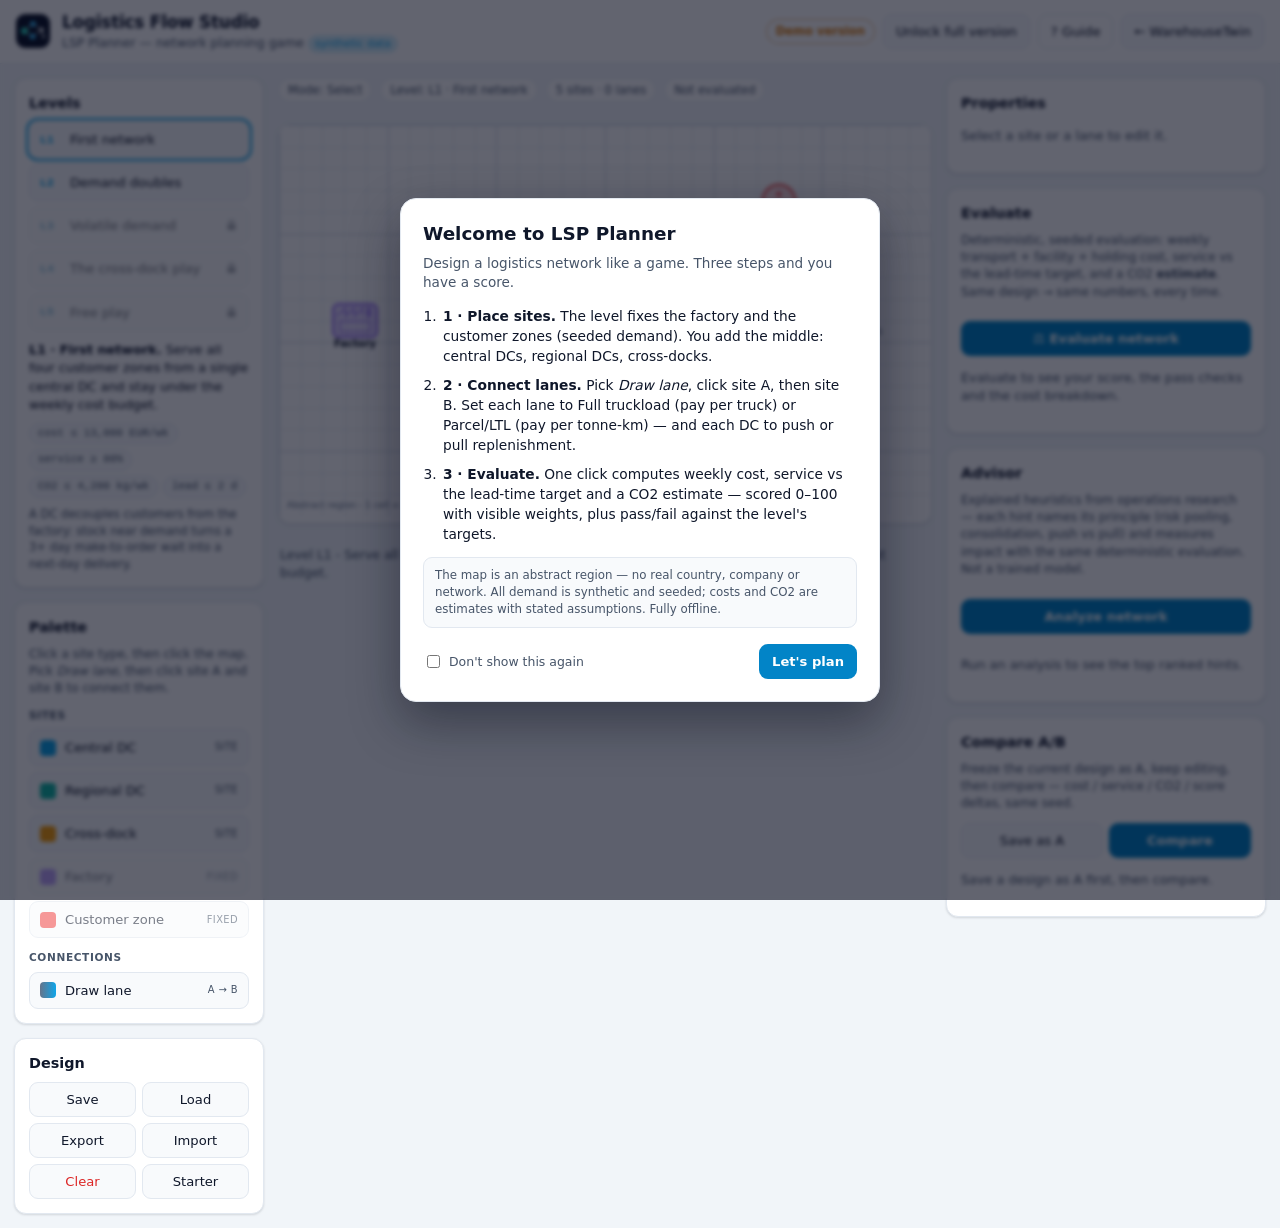
<file: lsp/index.html>
<!DOCTYPE html>
<html lang="en">
<head>
  <meta charset="utf-8" />
  <meta name="viewport" content="width=device-width, initial-scale=1, viewport-fit=cover" />
  <title>Logistics Flow Studio — LSP Planner</title>
  <meta name="description" content="A game-like logistics-network planner: place sites, draw lanes, evaluate cost, service and CO2 estimates. Offline, deterministic, synthetic data." />
  <meta name="theme-color" content="#0f172a" media="(prefers-color-scheme: dark)" />
  <meta name="theme-color" content="#f1f5f9" media="(prefers-color-scheme: light)" />
  <link rel="manifest" href="../manifest.webmanifest" />
  <link rel="icon" type="image/svg+xml" href="../icons/icon.svg" />
  <link rel="icon" type="image/png" sizes="32x32" href="../icons/favicon-32.png" />
  <link rel="apple-touch-icon" href="../icons/icon-192.png" />
  <link rel="stylesheet" href="../styles.css" />
  <link rel="stylesheet" href="lsp-styles.css" />
</head>
<body>
  <!-- ================= HEADER ================= -->
  <header class="topbar">
    <div class="brand">
      <!-- Inline, original SVG mark: an abstract network (nodes + lanes),
           sibling of the WarehouseTwin mark. No third-party asset. -->
      <svg class="brand-mark" viewBox="0 0 512 512" width="34" height="34" aria-hidden="true">
        <rect x="0" y="0" width="512" height="512" rx="92" fill="#0f172a"/>
        <path d="M128 256 L256 150 M256 150 L384 240 M128 256 L250 340 M250 340 L384 240 M384 240 L416 340"
              fill="none" stroke="#f8fafc" stroke-width="16" stroke-linecap="round" opacity="0.55"/>
        <circle cx="128" cy="256" r="52" fill="#2dd4bf"/>
        <circle cx="256" cy="150" r="42" fill="#38bdf8"/>
        <circle cx="250" cy="340" r="42" fill="#38bdf8"/>
        <circle cx="384" cy="240" r="34" fill="#f8fafc"/>
        <circle cx="416" cy="340" r="24" fill="#f8fafc" opacity="0.8"/>
      </svg>
      <div class="brand-text">
        <h1>Logistics Flow Studio</h1>
        <p>LSP Planner — network planning game <span class="tag">synthetic data</span></p>
      </div>
    </div>
    <div class="topbar-actions">
      <!-- Same honest showcase gate as WarehouseTwin (../tiers.js): demo
           plays L1-L2; a real deployment would verify a license here. -->
      <span id="tierBadge" class="badge tier-badge">Demo version</span>
      <button id="tierBtn" class="btn" type="button" title="Showcase switch — a real deployment would run a license/purchase check here">Unlock full version</button>
      <button id="helpBtn" class="btn ghost" type="button" title="Show the quick guide">? Guide</button>
      <a class="btn back-link" href="../index.html" title="Back to the warehouse-level app">&larr; WarehouseTwin</a>
    </div>
  </header>

  <!-- ================= MAIN LAYOUT ================= -->
  <main class="layout">
    <!-- LEFT: levels + palette + design actions -->
    <aside class="col left">
      <section class="card">
        <h2 class="card-title">Levels</h2>
        <div id="levelList" class="level-list"><!-- filled by lsp.js --></div>
        <div id="levelGoal" class="level-goal"><!-- goal + thresholds --></div>
      </section>

      <section class="card">
        <h2 class="card-title">Palette</h2>
        <p class="hint">Click a site type, then click the map. Pick <em>Draw lane</em>, then click site A and site B to connect them.</p>
        <div id="palette" class="palette"><!-- filled by lsp.js --></div>
      </section>

      <section class="card">
        <h2 class="card-title">Design</h2>
        <div class="btn-grid">
          <button id="saveBtn" class="btn" type="button" title="Save this level's design to the browser">Save</button>
          <button id="loadBtn" class="btn" type="button" title="Load the saved design for this level">Load</button>
          <button id="exportBtn" class="btn" type="button" title="Download the design as JSON">Export</button>
          <button id="importBtn" class="btn" type="button" title="Load a design from a JSON file">Import</button>
          <button id="clearBtn" class="btn danger" type="button" title="Remove everything you added (level sites stay)">Clear</button>
          <button id="refBtn" class="btn" type="button" title="Load a sensible starter network for this level">Starter</button>
        </div>
        <input id="importInput" type="file" accept="application/json,.json" hidden />
      </section>
    </aside>

    <!-- CENTER: the network map -->
    <section class="col center">
      <div class="canvas-toolbar">
        <span id="modeBadge" class="badge">Mode: Select</span>
        <span id="levelBadge" class="badge muted">Level: —</span>
        <span id="netBadge" class="badge muted">0 sites · 0 lanes</span>
        <span id="evalBadge" class="badge muted">Not evaluated</span>
      </div>
      <div class="canvas-wrap" id="canvasWrap">
        <canvas id="map" aria-label="Logistics network map editor"></canvas>
      </div>
      <p id="statusLine" class="status-line">Pick a level, place a DC, connect factory &rarr; DC &rarr; zones, then Evaluate.</p>
    </section>

    <!-- RIGHT: properties + evaluation + advisor + A/B -->
    <aside class="col right">
      <section class="card" id="propCard">
        <h2 class="card-title">Properties</h2>
        <div id="propPanel" class="prop-panel">
          <p class="empty">Select a site or a lane to edit it.</p>
        </div>
      </section>

      <section class="card">
        <h2 class="card-title">Evaluate</h2>
        <p class="hint">Deterministic, seeded evaluation: weekly transport + facility + holding cost, service vs the lead-time target, and a CO2 <strong>estimate</strong>. Same design &rarr; same numbers, every time.</p>
        <button id="evalBtn" class="btn primary wide" type="button">&#9878; Evaluate network</button>
        <div id="scoreOut" class="score-out"><p class="empty">Evaluate to see your score, the pass checks and the cost breakdown.</p></div>
      </section>

      <section class="card">
        <h2 class="card-title">Advisor</h2>
        <p class="hint">Explained heuristics from operations research — each hint names its principle (risk pooling, consolidation, push vs pull) and measures impact with the same deterministic evaluation. Not a trained model.</p>
        <button id="adviseBtn" class="btn primary wide" type="button">Analyze network</button>
        <div id="advisorOut" class="advisor-out"><p class="empty">Run an analysis to see the top ranked hints.</p></div>
      </section>

      <section class="card">
        <h2 class="card-title">Compare A/B</h2>
        <p class="hint">Freeze the current design as A, keep editing, then compare — cost / service / CO2 / score deltas, same seed.</p>
        <div class="btn-grid">
          <button id="snapBtn" class="btn" type="button" title="Freeze the current design + its evaluation as A">Save as A</button>
          <button id="compareBtn" class="btn primary" type="button" title="Evaluate the current design (B) and diff it against A">Compare</button>
        </div>
        <div id="abOut" class="ab-out"><p class="empty">Save a design as A first, then compare.</p></div>
      </section>
    </aside>
  </main>

  <!-- ================= ONBOARDING OVERLAY ================= -->
  <div id="onboard" class="overlay" hidden>
    <div class="overlay-card" role="dialog" aria-modal="true" aria-labelledby="obTitle">
      <h2 id="obTitle">Welcome to LSP Planner</h2>
      <p class="ob-sub">Design a logistics network like a game. Three steps and you have a score.</p>
      <ol class="ob-steps">
        <li><strong>1 · Place sites.</strong> The level fixes the factory and the customer zones (seeded demand). You add the middle: central DCs, regional DCs, cross-docks.</li>
        <li><strong>2 · Connect lanes.</strong> Pick <em>Draw lane</em>, click site A, then site B. Set each lane to Full truckload (pay per truck) or Parcel/LTL (pay per tonne-km) — and each DC to push or pull replenishment.</li>
        <li><strong>3 · Evaluate.</strong> One click computes weekly cost, service vs the lead-time target and a CO2 estimate — scored 0–100 with visible weights, plus pass/fail against the level's targets.</li>
      </ol>
      <p class="ob-note">The map is an abstract region — no real country, company or network. All demand is synthetic and seeded; costs and CO2 are estimates with stated assumptions. Fully offline.</p>
      <div class="ob-actions">
        <label class="ob-skip"><input type="checkbox" id="onboardDont" /> Don't show this again</label>
        <button id="onboardClose" class="btn primary" type="button">Let's plan</button>
      </div>
    </div>
  </div>

  <!-- Custom tooltip + toast -->
  <div id="tooltip" class="tooltip" hidden></div>
  <div id="toast" class="toast" hidden></div>

  <!-- Local scripts only. Load order: tiers (shared gate module) ->
       engine (pure evaluation, also runs in Node) -> UI. -->
  <script src="../tiers.js"></script>
  <script src="lsp-engine.js"></script>
  <script src="lsp.js"></script>
</body>
</html>
</file>
<file: styles.css>
/* =====================================================================
 * Logistics Flow Studio - WarehouseTwin - styles.css
 * System font stack only (no web fonts). Light/dark via prefers-color-scheme.
 * No @import, no url(http...), no external references anywhere.
 * ===================================================================== */

:root {
  --bg: #f1f5f9;
  --surface: #ffffff;
  --surface-2: #f8fafc;
  --text: #0f172a;
  --text-dim: #475569;
  --border: #e2e8f0;
  --accent: #0ea5e9;
  --accent-2: #14b8a6;
  --primary: #0284c7;
  --primary-ink: #ffffff;
  --danger: #dc2626;
  --ok: #16a34a;
  --warn: #d97706;
  --shadow: 0 1px 3px rgba(15, 23, 42, 0.08), 0 1px 2px rgba(15, 23, 42, 0.06);
  --radius: 12px;
  --canvas-bg: #ffffff;
  --canvas-grid: #e2e8f0;
  --canvas-grid-strong: #cbd5e1;
  --font: system-ui, -apple-system, "Segoe UI", Roboto, "Helvetica Neue", Arial,
    "Noto Sans", sans-serif;
  --mono: ui-monospace, "Cascadia Code", "Segoe UI Mono", Consolas, monospace;
}

@media (prefers-color-scheme: dark) {
  :root {
    --bg: #0b1220;
    --surface: #0f172a;
    --surface-2: #111c31;
    --text: #e2e8f0;
    --text-dim: #94a3b8;
    --border: #1e293b;
    --accent: #38bdf8;
    --accent-2: #2dd4bf;
    --primary: #0ea5e9;
    --primary-ink: #04121f;
    --danger: #f87171;
    --ok: #4ade80;
    --warn: #fbbf24;
    --shadow: 0 1px 3px rgba(0, 0, 0, 0.4);
    --canvas-bg: #0e1626;
    --canvas-grid: #1c2942;
    --canvas-grid-strong: #2b3d5c;
  }
}

* { box-sizing: border-box; }

/* The hidden attribute must always win. Author display rules (e.g. the
 * .overlay flexbox below) otherwise override the UA's [hidden] default
 * in the cascade, leaving "hidden" elements visible and click-blocking. */
[hidden] { display: none !important; }

html, body {
  margin: 0;
  padding: 0;
  height: 100%;
}

body {
  font-family: var(--font);
  color: var(--text);
  background: var(--bg);
  line-height: 1.45;
  -webkit-text-size-adjust: 100%;
}

h1, h2, h3 { margin: 0; font-weight: 650; }

/* ---------------- Top bar ---------------- */
.topbar {
  display: flex;
  align-items: center;
  justify-content: space-between;
  gap: 12px;
  padding: 10px 16px;
  background: var(--surface);
  border-bottom: 1px solid var(--border);
  position: sticky;
  top: 0;
  z-index: 20;
}
.brand { display: flex; align-items: center; gap: 12px; }
.brand-mark { border-radius: 9px; flex: none; }
.brand-text h1 { font-size: 1.05rem; letter-spacing: -0.01em; }
.brand-text p { margin: 0; font-size: 0.78rem; color: var(--text-dim); }
.tag {
  display: inline-block;
  font-size: 0.66rem;
  background: color-mix(in srgb, var(--accent) 18%, transparent);
  color: var(--accent);
  padding: 1px 7px;
  border-radius: 999px;
  vertical-align: middle;
}
.topbar-actions { display: flex; gap: 8px; align-items: center; }
/* Top quick-pick dropdown for the Example scenarios (loads onto the floor). */
.topbar-examples { display: flex; align-items: center; gap: 8px; min-width: 0; flex: 1 1 auto; justify-content: center; }
.topbar-examples-label { font-size: 0.72rem; font-weight: 700; color: var(--text-dim); text-transform: uppercase; letter-spacing: 0.05em; white-space: nowrap; }
.topbar-select { width: auto; min-width: 220px; max-width: 380px; font-size: 0.8rem; padding: 7px 10px; }

/* ---------------- Buttons ---------------- */
.btn {
  font: inherit;
  font-size: 0.82rem;
  padding: 7px 12px;
  border-radius: 9px;
  border: 1px solid var(--border);
  background: var(--surface-2);
  color: var(--text);
  cursor: pointer;
  transition: background 0.12s ease, transform 0.05s ease, border-color 0.12s ease;
}
.btn:hover { border-color: var(--accent); }
.btn:active { transform: translateY(1px); }
/* v1.6 a11y: a clearly visible keyboard focus ring on every interactive
   control (buttons, button-styled links, custom role=button toggles and
   anything tabbable). :focus-visible shows it for keyboard users without
   ringing on mouse clicks. The 2px offset + high-contrast accent keeps it
   legible in both themes. Note !important so it wins over the few controls
   that clear their outline in an .active state (e.g. #isoBtn.active). */
.btn:focus-visible,
a.btn:focus-visible,
[role="button"]:focus-visible,
[tabindex]:focus-visible {
  outline: 2px solid var(--accent) !important;
  outline-offset: 2px !important;
  border-radius: 8px;
}
.btn.primary { background: var(--primary); color: var(--primary-ink); border-color: transparent; font-weight: 600; }
.btn.primary:hover { filter: brightness(1.06); }
.btn.ghost { background: transparent; }
.btn.danger { color: var(--danger); }
.btn.danger:hover { border-color: var(--danger); }
.btn.wide { width: 100%; margin-top: 10px; }
.btn.active { outline: 2px solid var(--accent); outline-offset: 1px; }
/* P8: accent call-to-action (the Guided demo button) - a filled gradient
   pill that reads as the primary "try me" action without shouting. */
.btn.accent {
  background: linear-gradient(135deg, var(--accent), var(--accent-2));
  color: var(--primary-ink); border-color: transparent; font-weight: 700;
}
.btn.accent:hover { filter: brightness(1.06); border-color: transparent; }
/* P5: cross-app links (anchors styled as buttons, e.g. the LSP Planner
   link in the header and the back-link in lsp/). */
a.btn { text-decoration: none; display: inline-flex; align-items: center; gap: 6px; }
a.btn.app-link { color: var(--accent); border-color: color-mix(in srgb, var(--accent) 45%, transparent); font-weight: 600; white-space: nowrap; }

/* ---------------- Layout ---------------- */
.layout {
  display: grid;
  grid-template-columns: 250px minmax(0, 1fr) 320px;
  gap: 14px;
  padding: 14px;
  align-items: start;
}
.col { display: flex; flex-direction: column; gap: 14px; min-width: 0; }
.col.center { position: sticky; top: 64px; }

.card {
  background: var(--surface);
  border: 1px solid var(--border);
  border-radius: var(--radius);
  padding: 14px;
  box-shadow: var(--shadow);
}
.card-title { font-size: 0.9rem; margin-bottom: 8px; }
/* v1.0 usability: collapsible cards. The header doubles as a toggle. This
   is PURELY ADDITIVE - cards ship EXPANDED, so first load looks and behaves
   exactly as before; only a user click/keypress collapses a card. */
.card-title.card-toggle {
  cursor: pointer;
  display: flex;
  align-items: center;
  gap: 6px;
  user-select: none;
}
.card-title.card-toggle:focus-visible {
  outline: 2px solid var(--accent);
  outline-offset: 2px;
  border-radius: 4px;
}
.card-caret {
  flex: 0 0 auto;
  margin-left: auto;
  font-size: 0.7rem;
  line-height: 1;
  color: var(--text-dim);
  transition: transform 0.15s ease;
}
.card.card--collapsed > .card-title { margin-bottom: 0; }
.card.card--collapsed > .card-title .card-caret { transform: rotate(-90deg); }
/* Hide the body when collapsed - everything in the card except its header. */
.card.card--collapsed > *:not(.card-title) { display: none !important; }
.hint { font-size: 0.75rem; color: var(--text-dim); margin: 4px 0 10px; }

/* ---------------- Palette ---------------- */
.palette { display: flex; flex-direction: column; gap: 6px; }
.pal-item {
  display: flex;
  align-items: center;
  gap: 9px;
  padding: 8px 10px;
  border: 1px solid var(--border);
  border-radius: 9px;
  background: var(--surface-2);
  cursor: pointer;
  text-align: left;
  font: inherit;
  font-size: 0.82rem;
  color: var(--text);
  width: 100%;
}
.pal-item:hover { border-color: var(--accent); }
.pal-item.active { outline: 2px solid var(--accent); outline-offset: 1px; }
.pal-swatch { width: 16px; height: 16px; border-radius: 4px; flex: none; }
.pal-cat { margin-left: auto; font-size: 0.62rem; color: var(--text-dim); text-transform: uppercase; letter-spacing: 0.04em; }
.pal-head {
  font-size: 0.66rem;
  font-weight: 700;
  color: var(--text-dim);
  text-transform: uppercase;
  letter-spacing: 0.06em;
  margin: 6px 0 0;
}
.pal-head:first-child { margin-top: 0; }

.btn-grid { display: grid; grid-template-columns: 1fr 1fr; gap: 6px; }

/* P7: consolidated WMS Report control group - a subtle separated block. */
.report-group { margin-top: 10px; padding-top: 10px; border-top: 1px dashed var(--border, #cbd5e1); }

/* ---------------- P3: unit-load catalog ---------------- */
.catalog-out { margin-top: 10px; overflow-x: auto; }
.cat-table { width: 100%; border-collapse: collapse; font-size: 0.74rem; }
.cat-table th, .cat-table td { padding: 4px 6px; text-align: right; border-bottom: 1px solid var(--border); }
.cat-table th:first-child, .cat-table td:first-child { text-align: left; }
.cat-table thead th { color: var(--text-dim); font-size: 0.66rem; font-weight: 600; }
.cat-table td { font-family: var(--mono); }
.cat-table td:first-child { font-family: var(--font); }
.cat-table tr.cat-sel td { background: color-mix(in srgb, var(--accent) 10%, transparent); }
.cat-tote {
  font-size: 0.6rem;
  font-weight: 700;
  text-transform: uppercase;
  color: var(--accent);
  border: 1px solid color-mix(in srgb, var(--accent) 45%, transparent);
  border-radius: 5px;
  padding: 0 4px;
  margin-left: 4px;
}

/* ---------------- Canvas ---------------- */
.canvas-toolbar { display: flex; gap: 8px; flex-wrap: wrap; margin-bottom: 8px; }
.badge {
  font-size: 0.72rem;
  padding: 3px 9px;
  border-radius: 999px;
  background: var(--surface);
  border: 1px solid var(--border);
  color: var(--text-dim);
}
.badge.ok { color: var(--ok); border-color: color-mix(in srgb, var(--ok) 40%, transparent); }
.badge.warn { color: var(--warn); border-color: color-mix(in srgb, var(--warn) 40%, transparent); }
.badge.muted { color: var(--text-dim); }

/* ---------------- View toolbar (zoom / pan / floor size) ---------------- */
.view-toolbar { align-items: center; margin-top: -2px; }
.zoom-group, .floor-group {
  display: inline-flex;
  align-items: center;
  gap: 6px;
  padding: 3px 7px;
  border: 1px solid var(--border);
  border-radius: 999px;
  background: var(--surface);
}
.zoom-group #zoomBadge { min-width: 3.1em; text-align: center; }
.btn.small.icon { min-width: 26px; padding: 3px 8px; font-weight: 700; line-height: 1; }
.btn.small.active { outline: 2px solid var(--accent); outline-offset: 1px; }
/* 2.5D presentation-mode toggle: reads as a clearly "on" filled state so
   it is obvious the floor is in the illustrative iso view (not editable). */
#isoBtn.active {
  background: var(--accent);
  color: #fff;
  border-color: var(--accent);
  outline: none;
}
.floor-group label { font-size: 0.72rem; color: var(--text-dim); }
.floor-group .floor-x, .floor-group .floor-unit { font-size: 0.74rem; color: var(--text-dim); }
.floor-num {
  width: 3.4em;
  font-size: 0.74rem;
  padding: 2px 5px;
  text-align: center;
  border: 1px solid var(--border);
  border-radius: 6px;
  background: var(--canvas-bg);
  color: var(--text);
}
.canvas-wrap {
  background: var(--canvas-bg);
  border: 1px solid var(--border);
  border-radius: var(--radius);
  overflow: hidden;
  box-shadow: var(--shadow);
  width: 100%;
}
#floor { display: block; width: 100%; height: auto; touch-action: none; cursor: crosshair; }
.status-line { font-size: 0.78rem; color: var(--text-dim); margin: 8px 2px 0; min-height: 1.2em; }
.status-line.warn { color: var(--warn); }

/* ---------------- Properties ---------------- */
.prop-panel .empty { color: var(--text-dim); font-size: 0.82rem; }
.prop-row { display: flex; justify-content: space-between; gap: 10px; font-size: 0.82rem; padding: 4px 0; border-bottom: 1px dashed var(--border); }
.prop-row .k { color: var(--text-dim); }
.prop-row .v { font-weight: 600; text-align: right; }
.prop-desc { font-size: 0.76rem; color: var(--text-dim); margin: 8px 0; }
.prop-actions { display: flex; gap: 6px; margin-top: 10px; }

/* ---------------- Fields ---------------- */
.field { display: flex; flex-direction: column; gap: 4px; margin-bottom: 10px; }
.field-row { display: grid; grid-template-columns: 1fr 1fr; gap: 10px; }
label { font-size: 0.74rem; color: var(--text-dim); }
input, select {
  font: inherit;
  font-size: 0.85rem;
  padding: 7px 9px;
  border-radius: 8px;
  border: 1px solid var(--border);
  background: var(--surface-2);
  color: var(--text);
  width: 100%;
}
input:focus, select:focus { outline: 2px solid var(--accent); outline-offset: 0; border-color: transparent; }

/* ---------------- KPIs ---------------- */
.kpi { display: grid; grid-template-columns: 1fr 1fr; gap: 8px; margin-top: 12px; }
.kpi-card {
  background: var(--surface-2);
  border: 1px solid var(--border);
  border-radius: 10px;
  padding: 10px;
}
.kpi-card.full { grid-column: 1 / -1; }
.kpi-label { font-size: 0.68rem; color: var(--text-dim); text-transform: uppercase; letter-spacing: 0.04em; }
.kpi-value { font-size: 1.25rem; font-weight: 700; font-family: var(--mono); margin-top: 2px; }
.kpi-unit { font-size: 0.7rem; color: var(--text-dim); font-weight: 500; }
.kpi-note { font-size: 0.7rem; color: var(--text-dim); margin-top: 6px; grid-column: 1 / -1; }

/* ---------------- Stale-results cue (both apps) ----------------
 * When the layout/design or sim settings change after a run, the old
 * results stay visible but get an amber note and dimmed numbers until
 * the next Run/Evaluate re-renders the panel. */
.stale-note {
  grid-column: 1 / -1;
  font-size: 0.75rem;
  font-weight: 600;
  color: var(--warn);
  background: color-mix(in srgb, var(--warn) 12%, transparent);
  border: 1px solid color-mix(in srgb, var(--warn) 45%, transparent);
  border-radius: 9px;
  padding: 7px 10px;
  margin-top: 12px;
}
.kpi.stale > :not(.stale-note),
.score-out.stale > :not(.stale-note) { opacity: 0.55; }

/* ---------------- Overlay / onboarding ---------------- */
.overlay {
  position: fixed;
  inset: 0;
  background: rgba(2, 6, 23, 0.62);
  display: flex;
  align-items: center;
  justify-content: center;
  padding: 18px;
  z-index: 50;
  backdrop-filter: blur(2px);
}
.overlay-card {
  background: var(--surface);
  border: 1px solid var(--border);
  border-radius: 16px;
  max-width: 480px;
  width: 100%;
  padding: 22px;
  box-shadow: 0 20px 50px rgba(2, 6, 23, 0.4);
}
.overlay-card h2 { font-size: 1.15rem; }
.ob-sub { color: var(--text-dim); font-size: 0.85rem; margin: 6px 0 14px; }
.ob-steps { margin: 0 0 12px; padding-left: 18px; display: flex; flex-direction: column; gap: 9px; font-size: 0.86rem; }
.ob-steps li { padding-left: 2px; }
.ob-note { font-size: 0.74rem; color: var(--text-dim); background: var(--surface-2); border: 1px solid var(--border); border-radius: 9px; padding: 9px 11px; }
.ob-actions { display: flex; align-items: center; justify-content: space-between; margin-top: 16px; gap: 12px; }
.ob-skip { font-size: 0.78rem; color: var(--text-dim); display: flex; align-items: center; gap: 6px; }
.ob-skip input { width: auto; }

/* ---------------- Scenario A/B compare (v1.2) ---------------- */
.overlay-card--wide { max-width: 780px; }
.cmp-scroll { max-height: 62vh; overflow: auto; margin: 4px 0 2px; border: 1px solid var(--border); border-radius: 10px; }
.cmp-summary { background: var(--surface-2); border: 1px solid var(--border); border-radius: 10px; padding: 10px 12px; margin: 4px 0 12px; }
.cmp-summary h3 { margin: 0 0 6px; font-size: 0.92rem; }
.cmp-summary ul { margin: 6px 0 0; padding-left: 18px; display: flex; flex-direction: column; gap: 4px; }
.cmp-summary li { font-size: 0.8rem; }
.cmp-notes { margin: 8px 0 0; padding-left: 18px; display: flex; flex-direction: column; gap: 4px; }
.cmp-notes li { font-size: 0.74rem; color: var(--text-dim); }
.cmp-heads { display: flex; gap: 10px; margin: 0 0 8px; font-size: 0.78rem; color: var(--text-dim); flex-wrap: wrap; }
.cmp-heads .cmp-side { background: var(--surface-2); border: 1px solid var(--border); border-radius: 8px; padding: 5px 9px; }
.cmp-heads .cmp-side strong { color: var(--text); }
.cmp-table { width: 100%; border-collapse: collapse; font-size: 0.8rem; }
.cmp-table th, .cmp-table td { padding: 6px 9px; border-bottom: 1px solid var(--border); text-align: right; white-space: nowrap; }
.cmp-table th { position: sticky; top: 0; background: var(--surface); z-index: 1; color: var(--text-dim); font-weight: 700; }
.cmp-table th:first-child, .cmp-table td:first-child { text-align: left; white-space: normal; }
.cmp-table td.cmp-metric { color: var(--text); }
.cmp-table td.cmp-metric .cmp-unit { color: var(--text-dim); font-size: 0.72rem; }
.cmp-dir { display: inline-block; margin-left: 6px; font-size: 0.68rem; color: var(--text-dim); }
.cmp-sec td { background: var(--surface-2); font-weight: 700; color: var(--text-dim); text-transform: uppercase; letter-spacing: 0.04em; font-size: 0.7rem; text-align: left; }
.cmp-delta { font-variant-numeric: tabular-nums; }
.cmp-good { color: var(--ok); }
.cmp-bad { color: var(--danger); }
.cmp-neu { color: var(--text-dim); }
.cmp-na { color: var(--text-dim); opacity: 0.7; }
.cmp-pill { display: inline-block; font-size: 0.64rem; padding: 1px 6px; border-radius: 999px; border: 1px solid var(--border); margin-left: 6px; color: var(--text-dim); }
.cmp-honesty, .cmp-legend { font-size: 0.7rem; color: var(--text-dim); flex: 1; line-height: 1.4; }
.cmp-legend { display: flex; align-items: center; flex-wrap: wrap; }
.cmp-swatch { display: inline-block; width: 10px; height: 10px; border-radius: 3px; vertical-align: middle; }
.cmp-swatch.cmp-good { background: var(--ok); }
.cmp-swatch.cmp-bad { background: var(--danger); }
.cmp-swatch.cmp-neu { background: var(--text-dim); }

/* ---------------- Tooltip / toast ---------------- */
.tooltip {
  position: fixed;
  z-index: 60;
  max-width: 240px;
  background: var(--text);
  color: var(--bg);
  font-size: 0.74rem;
  line-height: 1.35;
  padding: 7px 10px;
  border-radius: 8px;
  pointer-events: none;
  box-shadow: var(--shadow);
}
.toast {
  position: fixed;
  bottom: 18px;
  left: 50%;
  transform: translateX(-50%);
  z-index: 70;
  background: var(--text);
  color: var(--bg);
  font-size: 0.82rem;
  padding: 10px 16px;
  border-radius: 10px;
  box-shadow: 0 8px 24px rgba(2, 6, 23, 0.35);
}
.toast.warn { background: var(--warn); color: #1a1200; }
.toast.err { background: var(--danger); color: #fff; }

/* ---------------- Responsive ---------------- */
@media (max-width: 1080px) {
  .layout { grid-template-columns: 220px minmax(0, 1fr); }
  .col.right { grid-column: 1 / -1; }
  .col.center { position: static; }
  .col.right .card { }
}
@media (max-width: 720px) {
  .layout { grid-template-columns: 1fr; padding: 10px; gap: 10px; }
  .col.left, .col.right { grid-column: auto; }
  .brand-text h1 { font-size: 0.95rem; }
  .brand-text p .tag { display: none; }
  /* Give the quick-pick its own full-width row under brand + actions. */
  .topbar { flex-wrap: wrap; }
  .topbar-examples { order: 3; flex-basis: 100%; justify-content: stretch; }
  .topbar-select { flex: 1 1 auto; min-width: 0; max-width: none; }
}

/* v1.6 a11y: screen-reader-only text. Visually hidden but present in the
   accessibility tree (NOT display:none, so it stays announceable). Used for
   the offscreen canvas description (#floorDesc) the canvas points at via
   aria-describedby. */
.sr-only {
  position: absolute !important;
  width: 1px; height: 1px;
  padding: 0; margin: -1px;
  overflow: hidden;
  clip: rect(0, 0, 0, 0);
  white-space: nowrap;
  border: 0;
}

/* v1.6 a11y: honour the OS "reduce motion" preference. CSS transitions and
   keyframe animations are stilled here; the JS-driven material-flow rAF loop
   is handled in app.js (Play shows a static/stepped frame, never auto-runs).
   The app stays fully usable either way. */
@media (prefers-reduced-motion: reduce) {
  *, *::before, *::after {
    transition: none !important;
    animation-duration: 0.001ms !important;
    animation-iteration-count: 1 !important;
    scroll-behavior: auto !important;
  }
}

/* =====================================================================
 * P2 components: advisor, optimizer, A/B compare, standards panel
 * ===================================================================== */

/* ---- Advisor ---- */
.advisor-out { margin-top: 10px; display: flex; flex-direction: column; gap: 8px; }
.advisor-out .empty { color: var(--text-dim); font-size: 0.8rem; }
.adv-item {
  border: 1px solid var(--border);
  border-left: 4px solid var(--text-dim);
  border-radius: 9px;
  background: var(--surface-2);
  padding: 9px 11px;
}
.adv-item.high { border-left-color: var(--danger); }
.adv-item.medium { border-left-color: var(--warn); }
.adv-item.low { border-left-color: var(--accent); }
.adv-item.good { border-left-color: var(--ok); }
.adv-head { display: flex; align-items: baseline; gap: 8px; }
.adv-dot { width: 8px; height: 8px; border-radius: 50%; background: currentColor; flex: none; margin-top: 4px; }
.adv-item.high .adv-dot { background: var(--danger); }
.adv-item.medium .adv-dot { background: var(--warn); }
.adv-item.low .adv-dot { background: var(--accent); }
.adv-item.good .adv-dot { background: var(--ok); }
.adv-finding { font-weight: 650; font-size: 0.82rem; }
.adv-line { font-size: 0.76rem; color: var(--text-dim); margin-top: 5px; }
.adv-k {
  display: inline-block; font-size: 0.62rem; text-transform: uppercase; letter-spacing: 0.04em;
  font-weight: 700; color: var(--text); background: color-mix(in srgb, var(--accent) 16%, transparent);
  padding: 0 6px; border-radius: 5px; margin-right: 5px;
}

/* ---- Optimizer / delta rows ---- */
.opt-out { margin-top: 10px; }
.opt-out .empty, .opt-none { color: var(--text-dim); font-size: 0.8rem; }
.opt-delta { display: flex; flex-direction: column; gap: 4px; margin-bottom: 8px; }
.dl-row { display: grid; grid-template-columns: 1fr auto auto; gap: 8px; align-items: baseline; font-size: 0.8rem; padding: 4px 0; border-bottom: 1px dashed var(--border); }
.dl-k { color: var(--text-dim); }
.dl-v { font-family: var(--mono); font-size: 0.78rem; }
.dl-u { color: var(--text-dim); font-size: 0.68rem; }
.dl-pct { font-family: var(--mono); font-weight: 700; font-size: 0.78rem; text-align: right; min-width: 56px; }
.dl-pct.up { color: var(--ok); }
.dl-pct.down { color: var(--danger); }
.dl-pct.neutral { color: var(--text-dim); }

/* ---- A/B compare ---- */
.ab-grid { display: grid; grid-template-columns: 1fr 1fr; gap: 10px; margin-bottom: 10px; }
.ab-side { display: flex; flex-direction: column; gap: 6px; }
.ab-title { font-size: 0.72rem; font-weight: 700; color: var(--text-dim); text-transform: uppercase; letter-spacing: 0.04em; }
.ab-out { margin-top: 10px; }
.ab-out .empty { color: var(--text-dim); font-size: 0.8rem; }
.ab-table { width: 100%; border-collapse: collapse; font-size: 0.8rem; }
.ab-table th, .ab-table td { padding: 6px 8px; text-align: right; border-bottom: 1px solid var(--border); }
.ab-table th:first-child, .ab-table td:first-child { text-align: left; }
.ab-table thead th { color: var(--text-dim); font-size: 0.72rem; font-weight: 600; }
.ab-table .ab-names td { font-size: 0.68rem; color: var(--text-dim); font-weight: 600; }
.ab-table .ab-k { color: var(--text-dim); }
.ab-table td.win { color: var(--ok); font-weight: 700; }
.ab-table td { font-family: var(--mono); }
.ab-table td.ab-k, .ab-table .ab-names td { font-family: var(--font); }
.ab-rec { font-size: 0.8rem; margin-top: 10px; padding: 9px 11px; border-radius: 9px; background: var(--surface-2); border: 1px solid var(--border); }

/* =====================================================================
 * P4: demo/full tier gate (tiers.js). Locked = visible + padlock, never
 * hidden. This is an honest showcase gate, not DRM (see tiers.js).
 * ===================================================================== */
.tier-badge {
  color: var(--warn);
  border-color: color-mix(in srgb, var(--warn) 45%, transparent);
  font-weight: 700;
  white-space: nowrap;
}
.tier-badge.full {
  color: var(--ok);
  border-color: color-mix(in srgb, var(--ok) 45%, transparent);
}
.lock-glyph { color: var(--text-dim); flex: none; }
.pal-item .lock-glyph { margin-left: auto; }
.pal-item.locked {
  opacity: 0.55;
  cursor: not-allowed;
  filter: grayscale(0.4);
}
.pal-item.locked:hover { border-color: var(--border); }
.btn.locked {
  opacity: 0.6;
  cursor: not-allowed;
}
.btn.locked:hover { border-color: var(--border); }
.btn.locked .lock-glyph { vertical-align: -2px; margin-right: 5px; }
.adv-locked {
  display: flex;
  align-items: center;
  gap: 8px;
  font-size: 0.76rem;
  color: var(--text-dim);
  border: 1px dashed var(--border);
  border-radius: 9px;
  padding: 8px 11px;
  margin-top: 2px;
}

/* =====================================================================
 * Round 2: heatmap toggle (canvas toolbar) + run-history table
 * ===================================================================== */
.btn.small { font-size: 0.72rem; padding: 3px 10px; border-radius: 999px; }
.hist-wrap { margin-top: 10px; overflow-x: auto; }
.hist-wrap .empty { color: var(--text-dim); font-size: 0.8rem; }
.hist-table { width: 100%; border-collapse: collapse; font-size: 0.74rem; }
.hist-table th, .hist-table td { padding: 4px 6px; text-align: right; border-bottom: 1px solid var(--border); white-space: nowrap; }
.hist-table thead th { color: var(--text-dim); font-size: 0.64rem; font-weight: 600; }
.hist-table th:nth-child(2) { text-align: left; }
.hist-table td { font-family: var(--mono); }
.hist-table td.hist-n { color: var(--text-dim); }
.hist-table td.hist-setup {
  font-family: var(--font);
  text-align: left;
  color: var(--text-dim);
  max-width: 150px;
  white-space: normal;
  min-width: 110px;
}
.hist-table td.win { color: var(--ok); font-weight: 700; }
.hist-tag {
  font-size: 0.6rem;
  font-weight: 700;
  text-transform: uppercase;
  color: var(--accent);
  border: 1px solid color-mix(in srgb, var(--accent) 45%, transparent);
  border-radius: 5px;
  padding: 0 4px;
}

/* ---- German-standards panel ---- */
#stdDetails { }
.std-summary { font-size: 0.9rem; font-weight: 650; cursor: pointer; padding: 2px 0; }
.std-summary em { font-style: italic; color: var(--text-dim); font-weight: 500; }
.std-live { font-size: 0.76rem; margin: 10px 0; padding: 8px 10px; border-radius: 8px; border: 1px solid var(--border); }
.std-live.ok { color: var(--ok); border-color: color-mix(in srgb, var(--ok) 40%, transparent); }
.std-live.warn { color: var(--warn); border-color: color-mix(in srgb, var(--warn) 40%, transparent); }
.std-list { display: flex; flex-direction: column; gap: 8px; }
.std-item { border: 1px solid var(--border); border-radius: 9px; padding: 9px 11px; background: var(--surface-2); }
.std-code { font-weight: 700; font-size: 0.8rem; }
.std-gov { font-size: 0.76rem; color: var(--text-dim); margin-top: 3px; }
.std-app { font-size: 0.74rem; margin-top: 5px; }
.std-applabel { font-weight: 700; color: var(--accent); }
.std-disclaimer { font-size: 0.75rem; margin-top: 12px; padding: 10px 12px; border-radius: 9px; background: color-mix(in srgb, var(--warn) 12%, transparent); border: 1px solid color-mix(in srgb, var(--warn) 45%, transparent); }

/* =====================================================================
 * Editable standards knowledge base panel (P5, knowledge.js -> WT.kb).
 * Lists each entry with its value + unit + source + honest note and an
 * inline edit field; per-entry Save/Reset, plus Add rule / Reset all /
 * Export / Import. Reuses the shared design tokens.
 * ===================================================================== */
.kb-honesty { margin: 8px 0 10px; }
.kb-honesty .compl-en { display: block; margin-top: 4px; }
.kb-honesty .compl-de { display: block; margin-top: 6px; color: var(--text-dim); font-style: italic; }
.kb-toolbar { display: flex; align-items: center; gap: 8px; margin-top: 8px; }
.kb-toolbar-label { font-size: 0.76rem; color: var(--text-dim); font-weight: 650; }
.kb-list { display: flex; flex-direction: column; gap: 8px; margin-top: 10px; max-height: 460px; overflow-y: auto; }
.kb-list .empty { color: var(--text-dim); font-size: 0.8rem; }
.kb-item { border: 1px solid var(--border); border-radius: 9px; padding: 9px 11px; background: var(--surface-2); }
.kb-item.edited { border-color: color-mix(in srgb, var(--accent) 55%, transparent); background: color-mix(in srgb, var(--accent) 8%, var(--surface-2)); }
.kb-head { display: flex; align-items: center; gap: 8px; flex-wrap: wrap; }
.kb-label { font-weight: 700; font-size: 0.8rem; }
.kb-cat { font-size: 0.66rem; text-transform: uppercase; letter-spacing: 0.04em; color: var(--text-dim); border: 1px solid var(--border); border-radius: 999px; padding: 1px 7px; }
.kb-badge { font-size: 0.62rem; font-weight: 700; text-transform: uppercase; letter-spacing: 0.05em; color: var(--accent); border: 1px solid color-mix(in srgb, var(--accent) 45%, transparent); border-radius: 999px; padding: 1px 6px; }
.kb-badge.custom { color: var(--ok); border-color: color-mix(in srgb, var(--ok) 45%, transparent); }
.kb-edit { display: flex; align-items: center; gap: 6px; margin-top: 7px; }
.kb-input { flex: 1 1 90px; min-width: 60px; padding: 4px 8px; font-size: 0.8rem; border-radius: 7px; border: 1px solid var(--border); background: var(--surface); color: var(--text); }
.kb-unit { font-size: 0.74rem; color: var(--text-dim); min-width: 34px; }
.kb-source { font-size: 0.72rem; color: var(--text-dim); margin-top: 6px; line-height: 1.4; }
.kb-src-label { font-weight: 700; color: var(--accent); }
.kb-note { font-size: 0.71rem; color: var(--text-dim); margin-top: 4px; font-style: italic; line-height: 1.4; }

/* =====================================================================
 * Compliance Check panel (compliance.js -> runCompliance). Pass/warn/fail
 * badges reuse the shared severity palette. The prominent DE+EN
 * "design aid, NOT a certification" banner is mandatory framing.
 * ===================================================================== */
.compl-disclaimer {
  font-size: 0.75rem;
  margin: 4px 0 10px;
  padding: 10px 12px;
  border-radius: 9px;
  background: color-mix(in srgb, var(--warn) 12%, transparent);
  border: 1px solid color-mix(in srgb, var(--warn) 45%, transparent);
  line-height: 1.45;
}
.compl-disclaimer strong { color: var(--warn); }
.compl-disclaimer .compl-en { display: block; margin-top: 4px; }
.compl-disclaimer .compl-de { display: block; margin-top: 6px; color: var(--text-dim); font-style: italic; }
.compl-summary { display: flex; gap: 8px; margin: 10px 0 4px; }
.compl-out { margin-top: 10px; display: flex; flex-direction: column; gap: 8px; }
.compl-out .empty { color: var(--text-dim); font-size: 0.8rem; }
.cbadge {
  display: inline-block;
  font-size: 0.66rem;
  font-weight: 700;
  text-transform: uppercase;
  letter-spacing: 0.04em;
  padding: 1px 8px;
  border-radius: 999px;
  border: 1px solid var(--border);
  color: var(--text-dim);
}
.cbadge.pass { color: var(--ok); border-color: color-mix(in srgb, var(--ok) 45%, transparent); background: color-mix(in srgb, var(--ok) 10%, transparent); }
.cbadge.warn { color: var(--warn); border-color: color-mix(in srgb, var(--warn) 45%, transparent); background: color-mix(in srgb, var(--warn) 10%, transparent); }
.cbadge.fail { color: var(--danger); border-color: color-mix(in srgb, var(--danger) 45%, transparent); background: color-mix(in srgb, var(--danger) 10%, transparent); }
.compl-item {
  border: 1px solid var(--border);
  border-left: 4px solid var(--text-dim);
  border-radius: 9px;
  background: var(--surface-2);
  padding: 9px 11px;
}
.compl-item.fail { border-left-color: var(--danger); }
.compl-item.warn { border-left-color: var(--warn); }
.compl-item.pass { border-left-color: var(--ok); }
.compl-item[role="button"] { cursor: pointer; }
.compl-item[role="button"]:hover { border-color: color-mix(in srgb, var(--accent) 55%, var(--border)); }
.compl-item[role="button"]:focus-visible { outline: 2px solid var(--accent); outline-offset: 1px; }
.compl-head { display: flex; align-items: center; gap: 8px; flex-wrap: wrap; }
.compl-rule { font-weight: 650; font-size: 0.8rem; }
.compl-line { font-size: 0.76rem; color: var(--text-dim); margin-top: 5px; line-height: 1.4; }
.compl-line.de { font-style: italic; opacity: 0.85; }
.compl-k {
  display: inline-block; font-size: 0.6rem; text-transform: uppercase; letter-spacing: 0.04em;
  font-weight: 700; color: var(--text); background: color-mix(in srgb, var(--accent) 16%, transparent);
  padding: 0 6px; border-radius: 5px; margin-right: 4px;
}
.compl-loc { font-size: 0.68rem; color: var(--accent); margin-top: 6px; font-weight: 600; }

/* =====================================================================
 * WMS Operations panel (wms.js). The 7-stage flow, per-stage load bars,
 * the ISO-22400-grounded KPI summary and the bottleneck call-out. The
 * SYNTHETIC banner is mandatory framing: a transparent teaching model,
 * not a certification and not measured from a real site.
 * ===================================================================== */
.wms-disclaimer {
  font-size: 0.75rem;
  margin: 4px 0 10px;
  padding: 10px 12px;
  border-radius: 9px;
  background: color-mix(in srgb, var(--warn) 12%, transparent);
  border: 1px solid color-mix(in srgb, var(--warn) 45%, transparent);
  line-height: 1.45;
}
.wms-disclaimer strong { color: var(--warn); }
.wms-disclaimer code { font-family: var(--mono); font-size: 0.72rem; }
.wms-out { margin-top: 10px; }
.wms-out .empty { color: var(--text-dim); font-size: 0.8rem; }
.wms-bottleneck-note {
  font-size: 0.78rem; line-height: 1.45; margin-bottom: 10px;
  padding: 9px 11px; border-radius: 9px;
  background: color-mix(in srgb, var(--danger) 10%, transparent);
  border: 1px solid color-mix(in srgb, var(--danger) 40%, transparent);
}
.wms-stages { display: flex; flex-direction: column; gap: 7px; }
.wms-stage {
  border: 1px solid var(--border);
  border-left: 4px solid color-mix(in srgb, var(--accent) 55%, var(--border));
  border-radius: 9px;
  background: var(--surface-2);
  padding: 8px 11px;
}
.wms-stage.bottleneck { border-left-color: var(--danger); background: color-mix(in srgb, var(--danger) 7%, var(--surface-2)); }
.wms-stage-head { display: flex; align-items: center; gap: 8px; flex-wrap: wrap; }
.wms-stage-n {
  display: inline-flex; align-items: center; justify-content: center;
  width: 18px; height: 18px; border-radius: 50%; flex: none;
  font-size: 0.66rem; font-weight: 700; font-family: var(--mono);
  color: var(--text); background: color-mix(in srgb, var(--accent) 20%, transparent);
}
.wms-stage-label { font-weight: 650; font-size: 0.82rem; }
.wms-stage-cap { margin-left: auto; font-family: var(--mono); font-size: 0.74rem; color: var(--text-dim); }
.wms-bar {
  position: relative; height: 16px; margin: 7px 0 5px;
  border-radius: 6px; background: color-mix(in srgb, var(--border) 60%, transparent);
  overflow: hidden;
}
.wms-bar-fill { height: 100%; background: color-mix(in srgb, var(--accent) 65%, transparent); border-radius: 6px 0 0 6px; transition: width 0.2s ease; }
.wms-bar-fill.crit { background: color-mix(in srgb, var(--danger) 65%, transparent); }
.wms-bar-txt {
  position: absolute; top: 0; left: 8px; right: 8px; line-height: 16px;
  font-size: 0.64rem; font-weight: 700; font-family: var(--mono); color: var(--text);
  display: flex; justify-content: space-between;
}
.wms-stage-foot { font-size: 0.7rem; color: var(--text-dim); }
.wms-stage-note { font-size: 0.68rem; color: var(--text-dim); margin-top: 4px; line-height: 1.4; opacity: 0.9; }
.wms-badge {
  display: inline-block; font-size: 0.6rem; font-weight: 700; text-transform: uppercase;
  letter-spacing: 0.04em; padding: 1px 7px; border-radius: 999px; border: 1px solid var(--border); color: var(--text-dim);
}
.wms-badge.crit { color: var(--danger); border-color: color-mix(in srgb, var(--danger) 45%, transparent); background: color-mix(in srgb, var(--danger) 10%, transparent); }
.wms-badge.back { color: var(--warn); border-color: color-mix(in srgb, var(--warn) 45%, transparent); background: color-mix(in srgb, var(--warn) 10%, transparent); }
.wms-badge.ok { color: var(--ok); border-color: color-mix(in srgb, var(--ok) 45%, transparent); background: color-mix(in srgb, var(--ok) 10%, transparent); }
.wms-h3 { font-size: 0.82rem; margin: 14px 0 2px; display: flex; align-items: center; gap: 8px; flex-wrap: wrap; }
.wms-synth { font-size: 0.6rem; font-weight: 700; text-transform: uppercase; letter-spacing: 0.04em; color: var(--warn); }
.wms-sources { margin-top: 8px; font-size: 0.72rem; color: var(--text-dim); }
.wms-sources summary { cursor: pointer; font-weight: 600; color: var(--text); }
.wms-sources ul { margin: 6px 0 0; padding-left: 18px; line-height: 1.45; }
.wms-sources li { margin-bottom: 5px; }

/* P6: Automation systems panel (reuses .wms-bar / .wms-badge). */
.auto-systems { display: flex; flex-direction: column; gap: 7px; }
.auto-sys {
  border: 1px solid var(--border); border-left: 3px solid color-mix(in srgb, var(--accent) 55%, var(--border));
  border-radius: 8px; padding: 8px 10px; background: var(--surface-2);
}
.auto-sys.constraint { border-left-color: var(--danger); background: color-mix(in srgb, var(--danger) 7%, var(--surface-2)); }
.auto-sys-head { display: flex; align-items: center; gap: 8px; flex-wrap: wrap; }
.auto-sys-label { font-weight: 650; font-size: 0.82rem; }
.auto-sys-cap { margin-left: auto; font-family: var(--mono); font-size: 0.74rem; color: var(--text-dim); }
.auto-sys-foot { font-size: 0.68rem; color: var(--text-dim); line-height: 1.4; }
.auto-sys-foot .auto-kb code { font-size: 0.66rem; }

/* =====================================================================
 * AI Environment Generator panel (generate.js + nlcommands.js).
 * The honesty banner is mandatory framing: a deterministic engine, no
 * cloud and no trained model - a starting point, not a certified plan.
 * ===================================================================== */
.gen-honesty {
  font-size: 0.75rem;
  margin: 4px 0 12px;
  padding: 10px 12px;
  border-radius: 9px;
  background: color-mix(in srgb, var(--accent) 10%, transparent);
  border: 1px solid color-mix(in srgb, var(--accent) 40%, transparent);
  line-height: 1.45;
}
.gen-honesty strong { color: var(--accent); }
.gen-keyword { width: 100%; margin-top: 6px; }
.gen-modes { display: flex; gap: 6px; margin: 10px 0; }
.gen-modes .gen-mode { flex: 1; padding: 7px 4px; font-size: 0.76rem; }
.gen-mode.active {
  color: var(--accent);
  border-color: color-mix(in srgb, var(--accent) 60%, var(--border));
  background: color-mix(in srgb, var(--accent) 14%, transparent);
  font-weight: 650;
}
.gen-log {
  margin-top: 10px;
  display: flex;
  flex-direction: column;
  gap: 7px;
  max-height: 260px;
  overflow-y: auto;
}
.gen-log .empty { color: var(--text-dim); font-size: 0.8rem; }
.gen-log-item {
  border: 1px solid var(--border);
  border-left: 4px solid var(--accent);
  border-radius: 9px;
  background: var(--surface-2);
  padding: 8px 11px;
}
.gen-log-item.ok { border-left-color: var(--ok); }
.gen-log-item.warn { border-left-color: var(--warn); }
.gen-log-item.info { border-left-color: var(--accent); }
.gen-log-head { display: flex; align-items: center; gap: 8px; flex-wrap: wrap; }
.gen-log-kind {
  display: inline-block; font-size: 0.6rem; text-transform: uppercase; letter-spacing: 0.04em;
  font-weight: 700; color: var(--text); background: color-mix(in srgb, var(--accent) 16%, transparent);
  padding: 0 6px; border-radius: 5px;
}
.gen-log-echo { font-weight: 620; font-size: 0.8rem; }
.gen-log-detail { font-size: 0.74rem; color: var(--text-dim); margin-top: 5px; line-height: 1.4; }

/* ---- Example scenarios gallery (examples.js) ---- */
.example-list {
  display: flex;
  flex-direction: column;
  gap: 5px;
  max-height: 260px;
  overflow-y: auto;
  margin-top: 4px;
}
.example-list .empty { color: var(--text-dim); font-size: 0.8rem; }
.example-item {
  display: flex;
  flex-direction: column;
  gap: 1px;
  text-align: left;
  padding: 7px 10px;
  border: 1px solid var(--border);
  border-left: 4px solid var(--border);
  border-radius: 8px;
  background: var(--surface-2);
  cursor: pointer;
  transition: border-color 0.12s, background 0.12s;
}
.example-item:hover { border-color: color-mix(in srgb, var(--accent) 45%, var(--border)); }
.example-item.active {
  border-left-color: var(--accent);
  border-color: color-mix(in srgb, var(--accent) 55%, var(--border));
  background: color-mix(in srgb, var(--accent) 12%, transparent);
}
.example-name { font-weight: 640; font-size: 0.8rem; }
.example-industry { font-size: 0.7rem; color: var(--text-dim); }
.example-detail {
  margin-top: 10px;
  padding: 10px 12px;
  border: 1px solid var(--border);
  border-radius: 9px;
  background: var(--surface-2);
}
.example-desc { font-size: 0.78rem; line-height: 1.45; margin: 0 0 8px; }
.example-synth {
  font-size: 0.72rem;
  color: var(--text-dim);
  margin: 0 0 8px;
  padding: 6px 9px;
  border-radius: 7px;
  background: color-mix(in srgb, var(--warn) 12%, transparent);
  border: 1px solid color-mix(in srgb, var(--warn) 35%, transparent);
}
.example-synth strong { color: var(--warn); }
.example-data { margin: 0; display: grid; grid-template-columns: 1fr; gap: 3px; }
.example-data > div {
  display: flex;
  justify-content: space-between;
  gap: 10px;
  font-size: 0.74rem;
  padding: 2px 0;
  border-bottom: 1px dashed var(--border);
}
.example-data dt { color: var(--text-dim); margin: 0; }
.example-data dd { margin: 0; text-align: right; font-weight: 560; }

/* ---- W3: bring your own data (CSV import) + floor-plan underlay ---- */
.data-errors {
  margin: 8px 0;
  padding: 9px 11px;
  border-radius: 9px;
  font-size: 0.75rem;
  color: var(--danger, #dc2626);
  background: color-mix(in srgb, var(--danger, #dc2626) 10%, transparent);
  border: 1px solid color-mix(in srgb, var(--danger, #dc2626) 45%, transparent);
}
.data-errors ul { margin: 6px 0 0; padding-left: 16px; display: flex; flex-direction: column; gap: 3px; }
.card-title .lock-glyph { vertical-align: -1px; margin-left: 4px; color: var(--text-dim); }
.card.gated .btn.primary { opacity: 0.75; }
#dataCard code, #underlayCard code {
  font-size: 0.72rem;
  background: var(--surface-2);
  border: 1px solid var(--border);
  border-radius: 5px;
  padding: 0 4px;
  white-space: nowrap;
}
input[type="range"] { width: 100%; accent-color: var(--accent); }

/* ---- Real-data layer: SKU master + order pool (wmsdata.js) ---- */
.wmsdata-stats { margin-top: 10px; }
.wmsdata-stats .empty { color: var(--text-dim); font-size: 0.8rem; }
.wmsdata-src {
  font-size: 0.74rem; line-height: 1.4; margin: 0 0 8px;
  padding: 8px 10px; border-radius: 9px; border: 1px solid var(--border); background: var(--surface-2);
}
.wmsdata-src.synthetic { border-color: color-mix(in srgb, var(--accent) 40%, transparent); }
.wmsdata-src.yours { border-color: color-mix(in srgb, var(--ok) 45%, transparent); }
.wmsdata-src strong { color: var(--text); }
.wmsdata-kpis { display: grid; grid-template-columns: 1fr 1fr; gap: 6px; margin-bottom: 8px; }
.wmsdata-kpis .k {
  padding: 6px 8px; border-radius: 8px; border: 1px solid var(--border); background: var(--surface-2);
}
.wmsdata-kpis .k .lbl { display: block; font-size: 0.64rem; color: var(--text-dim); text-transform: uppercase; letter-spacing: 0.03em; }
.wmsdata-kpis .k .val { font-family: var(--mono); font-size: 0.9rem; font-variant-numeric: tabular-nums; }
.wmsdata-cap { font-size: 0.68rem; color: var(--text-dim); margin: 6px 0 2px; }
.wmsdata-stats .cat-table { margin-top: 4px; }
.wmsdata-stats .cat-table.sample td:first-child { font-family: var(--mono); }

/* P4: Storage & inventory panel (storage.js) */
.storage-out { margin-top: 10px; }
.storage-out .empty { color: var(--text-dim); font-size: 0.8rem; }
.storage-quality { font-size: 0.76rem; margin: 8px 0; line-height: 1.4; }
.storage-flag { font-size: 0.72rem; margin: 6px 0; padding: 6px 8px; border-radius: 6px; border: 1px solid var(--border); line-height: 1.4; }
.storage-flag.ok { color: var(--text-dim); border-color: color-mix(in srgb, var(--ok) 40%, transparent); }
.storage-flag.warn { border-color: color-mix(in srgb, var(--warn) 55%, transparent); background: color-mix(in srgb, var(--warn) 10%, transparent); }
.storage-bars { display: flex; flex-direction: column; gap: 5px; margin-top: 3px; }
.storage-bar-row { display: grid; grid-template-columns: 4.6em 1fr auto; align-items: center; gap: 6px; font-size: 0.7rem; }
.storage-bar-row .zl { color: var(--text-dim); white-space: nowrap; overflow: hidden; text-overflow: ellipsis; }
.storage-bar-row .zbar { position: relative; height: 8px; border-radius: 4px; background: color-mix(in srgb, var(--text-dim) 22%, transparent); overflow: hidden; }
.storage-bar-row .zfill { position: absolute; left: 0; top: 0; bottom: 0; border-radius: 4px; min-width: 2px; }
.storage-bar-row .zv { font-family: var(--mono); font-variant-numeric: tabular-nums; color: var(--text-dim); white-space: nowrap; }

/* P3: Live material-flow controls */
.flow-controls { display: flex; flex-wrap: wrap; gap: 6px; margin: 4px 0 10px; }
.flow-controls .btn { flex: 1 1 auto; }
.hint-inline { color: var(--text-dim); font-weight: 600; font-size: 0.72rem; }
.flow-readout { margin-top: 8px; }
.flow-readout .empty { color: var(--text-dim); font-size: 0.8rem; }
.flow-chips { display: flex; flex-wrap: wrap; gap: 6px; margin-bottom: 8px; }
.flow-chip {
  font-size: 0.72rem;
  padding: 2px 8px;
  border-radius: 999px;
  border: 1px solid var(--border);
  color: var(--text);
  background: var(--surface-2);
  white-space: nowrap;
}
.flow-chip strong { font-variant-numeric: tabular-nums; }
.flow-chip.flow-receiving { border-color: color-mix(in srgb, #2563eb 55%, var(--border)); }
.flow-chip.flow-storage { border-color: color-mix(in srgb, #9333ea 55%, var(--border)); }
.flow-chip.flow-picking { border-color: color-mix(in srgb, #d97706 55%, var(--border)); }
.flow-chip.flow-packing { border-color: color-mix(in srgb, #0d9488 55%, var(--border)); }
.flow-chip.flow-shipping { border-color: color-mix(in srgb, #16a34a 55%, var(--border)); }
.flow-stats { font-size: 0.75rem; color: var(--text-dim); margin: 0; line-height: 1.5; }
.flow-stats strong { color: var(--text); font-variant-numeric: tabular-nums; }

/* v1.3: Live ORDER POOL readout — the visible demand side (WT.orderpool).
 * A compact backlog + fill bar, generated/selected/completed counters, live
 * in/out rates, a starving/saturating flag and a backlog sparkline. All the
 * numbers are synthetic (bounded-queue heuristic) and honestly labelled. */
.flow-pool {
  margin-top: 12px;
  padding: 10px 11px;
  border: 1px solid var(--border);
  border-radius: 10px;
  background: var(--surface-2);
}
.flow-pool-head { display: flex; align-items: center; justify-content: space-between; gap: 8px; margin-bottom: 8px; }
.flow-pool-title { font-size: 0.82rem; font-weight: 600; color: var(--text); }
.flow-pool-flag {
  font-size: 0.66rem;
  font-weight: 600;
  padding: 2px 7px;
  border-radius: 999px;
  border: 1px solid var(--border);
  white-space: nowrap;
}
.flow-pool-flag.is-starving { color: #d97706; border-color: color-mix(in srgb, #d97706 55%, var(--border)); background: color-mix(in srgb, #d97706 12%, transparent); }
.flow-pool-flag.is-saturating { color: #dc2626; border-color: color-mix(in srgb, #dc2626 55%, var(--border)); background: color-mix(in srgb, #dc2626 12%, transparent); }
.flow-pool-flag.is-healthy { color: #16a34a; border-color: color-mix(in srgb, #16a34a 55%, var(--border)); background: color-mix(in srgb, #16a34a 12%, transparent); }
.flow-pool-bar {
  position: relative;
  height: 18px;
  border-radius: 6px;
  background: color-mix(in srgb, var(--text) 8%, transparent);
  overflow: hidden;
  border: 1px solid var(--border);
}
.flow-pool-fill {
  height: 100%;
  width: 0%;
  background: color-mix(in srgb, #9333ea 60%, var(--surface));
  transition: width 0.12s linear, background 0.2s linear;
}
.flow-pool-fill.is-saturating { background: color-mix(in srgb, #dc2626 60%, var(--surface)); }
.flow-pool-fill.is-starving { background: color-mix(in srgb, #d97706 55%, var(--surface)); }
.flow-pool-fill-label {
  position: absolute;
  top: 0;
  left: 8px;
  right: 8px;
  line-height: 18px;
  font-size: 0.66rem;
  font-variant-numeric: tabular-nums;
  color: var(--text);
  display: flex;
  justify-content: space-between;
  pointer-events: none;
}
.flow-pool-spark {
  display: block;
  width: 100%;
  height: 34px;
  margin-top: 8px;
  border-radius: 6px;
  background: color-mix(in srgb, var(--text) 4%, transparent);
}
.flow-pool-readout { margin-top: 8px; }
.flow-pool-readout .empty { color: var(--text-dim); font-size: 0.78rem; }
.flow-pool-stats { font-size: 0.74rem; color: var(--text-dim); margin: 0; line-height: 1.55; }
.flow-pool-stats strong { color: var(--text); font-variant-numeric: tabular-nums; }
.flow-pool-cap { font-size: 0.66rem; color: var(--text-dim); margin: 8px 0 0; line-height: 1.45; }
.flow-pool-cap strong { color: var(--warn); }

/* P3.1: Live KPI dashboard (kpicharts.js). A compact plant-sim cockpit
 * strip drawn on its own screen-space canvas (outside the world zoom/pan
 * transform), refreshed from the same rAF loop that runs the flow. The
 * canvas paints its own theme-aware surface; the wrapper only frames it. */
.flow-kpis { margin-top: 12px; }
.flow-kpi-canvas {
  display: block;
  width: 100%;
  height: 320px;
  border: 1px solid var(--border);
  border-radius: 10px;
  background: var(--surface-2);
}
.flow-kpi-cap { font-size: 0.68rem; color: var(--text-dim); margin: 7px 0 0; line-height: 1.45; }
.flow-kpi-cap strong { color: var(--warn); }

/* =====================================================================
 * P8: Guided demo HUD + About / why-this panel
 * ===================================================================== */

/* The guided-demo step indicator: a small, fixed HUD pinned bottom-centre
   above the toast slot. Its Stop button hands control back to editing. */
.demo-hud {
  position: fixed;
  bottom: 64px;
  left: 50%;
  transform: translateX(-50%);
  z-index: 68;
  display: flex;
  align-items: center;
  gap: 12px;
  max-width: min(560px, calc(100vw - 28px));
  padding: 11px 13px;
  background: var(--surface);
  border: 1px solid color-mix(in srgb, var(--accent) 45%, var(--border));
  border-radius: 12px;
  box-shadow: 0 12px 32px rgba(2, 6, 23, 0.4);
}
.demo-hud-step {
  flex: 0 0 auto;
  font-size: 0.72rem;
  font-weight: 700;
  color: var(--primary-ink);
  background: linear-gradient(135deg, var(--accent), var(--accent-2));
  border-radius: 999px;
  padding: 3px 9px;
  letter-spacing: 0.02em;
}
.demo-hud-text { min-width: 0; display: flex; flex-direction: column; gap: 1px; }
.demo-hud-text strong { font-size: 0.82rem; }
.demo-hud-text span {
  font-size: 0.72rem;
  color: var(--text-dim);
  line-height: 1.35;
  display: -webkit-box;
  -webkit-line-clamp: 2;
  -webkit-box-orient: vertical;
  overflow: hidden;
}
.demo-hud-stop { flex: 0 0 auto; }

/* The offered WMS Report control gently pulses at the end of the tour. */
.demo-pulse {
  animation: demoPulse 1.25s ease-in-out infinite;
  border-color: var(--accent) !important;
}
@keyframes demoPulse {
  0%, 100% { box-shadow: 0 0 0 0 color-mix(in srgb, var(--accent) 55%, transparent); }
  50% { box-shadow: 0 0 0 6px color-mix(in srgb, var(--accent) 0%, transparent); }
}

/* About / why-this panel body (rendered from WT.demo.ABOUT). */
#aboutBody h2 { font-size: 1.15rem; }
#aboutBody h3 {
  font-size: 0.74rem;
  text-transform: uppercase;
  letter-spacing: 0.06em;
  color: var(--text-dim);
  margin: 16px 0 6px;
}
.about-tagline { font-size: 0.9rem; color: var(--text); margin: 8px 0 4px; line-height: 1.5; }
.about-pipeline { display: flex; flex-wrap: wrap; gap: 6px; margin: 10px 0 2px; }
.about-chip {
  font-size: 0.68rem;
  font-weight: 700;
  color: var(--accent);
  border: 1px solid color-mix(in srgb, var(--accent) 45%, transparent);
  background: color-mix(in srgb, var(--accent) 10%, transparent);
  border-radius: 999px;
  padding: 2px 9px;
}
.about-list { margin: 0; padding-left: 18px; display: flex; flex-direction: column; gap: 6px; font-size: 0.84rem; }
.about-honesty li { color: var(--text-dim); }
.about-for { font-size: 0.82rem; color: var(--text-dim); line-height: 1.5; margin: 4px 0 0; }
</file>
<file: lsp/lsp-styles.css>
/* =====================================================================
 * Logistics Flow Studio - LSP Planner - lsp-styles.css
 * Additions on top of ../styles.css (shared design system). Same rules:
 * system fonts only, no @import, no url(http...), no external refs.
 * ===================================================================== */

/* ---- Header back-link (anchor styled as a .btn) ---- */
a.btn.back-link {
  text-decoration: none;
  display: inline-flex;
  align-items: center;
  gap: 6px;
}

/* ---------------- Level list ---------------- */
.level-list { display: flex; flex-direction: column; gap: 6px; }
.lvl-item {
  display: flex;
  align-items: center;
  gap: 8px;
  padding: 8px 10px;
  border: 1px solid var(--border);
  border-radius: 9px;
  background: var(--surface-2);
  cursor: pointer;
  text-align: left;
  font: inherit;
  font-size: 0.82rem;
  color: var(--text);
  width: 100%;
}
.lvl-item:hover { border-color: var(--accent); }
.lvl-item.active { outline: 2px solid var(--accent); outline-offset: 1px; }
.lvl-id {
  font-weight: 700;
  font-family: var(--mono);
  font-size: 0.72rem;
  color: var(--accent);
  flex: none;
  min-width: 22px;
}
.lvl-name { flex: 1; min-width: 0; }
.lvl-best {
  font-size: 0.66rem;
  font-family: var(--mono);
  color: var(--text-dim);
  white-space: nowrap;
}
.lvl-best.passed { color: var(--ok); font-weight: 700; }
.lvl-item.locked {
  opacity: 0.55;
  cursor: not-allowed;
  filter: grayscale(0.4);
}
.lvl-item.locked:hover { border-color: var(--border); }
.level-goal { margin-top: 10px; }
.lvl-goal-text { font-size: 0.8rem; margin: 0 0 8px; }
.lvl-thresholds {
  display: flex;
  flex-wrap: wrap;
  gap: 5px;
  font-size: 0.68rem;
}
.lvl-th {
  border: 1px solid var(--border);
  border-radius: 999px;
  padding: 2px 8px;
  color: var(--text-dim);
  background: var(--surface-2);
  font-family: var(--mono);
}
.lvl-lesson { font-size: 0.72rem; color: var(--text-dim); margin: 8px 0 0; }

/* ---------------- Palette tweaks ---------------- */
.pal-item.disabled {
  opacity: 0.55;
  cursor: not-allowed;
}
.pal-item.disabled:hover { border-color: var(--border); }

/* ---------------- Score panel ---------------- */
.score-out { margin-top: 12px; }
.score-out .empty { color: var(--text-dim); font-size: 0.8rem; }
.score-head {
  display: flex;
  align-items: center;
  gap: 14px;
  padding: 10px 12px;
  border: 1px solid var(--border);
  border-radius: 10px;
  background: var(--surface-2);
}
.score-big {
  font-size: 2rem;
  font-weight: 800;
  font-family: var(--mono);
  line-height: 1;
}
.score-big .of { font-size: 0.8rem; color: var(--text-dim); font-weight: 600; }
.score-stars { display: flex; gap: 2px; margin-top: 4px; }
.star-glyph { color: var(--warn); }
.star-glyph.off { color: var(--border); }
.score-pass {
  margin-left: auto;
  font-size: 0.76rem;
  font-weight: 700;
  padding: 4px 10px;
  border-radius: 999px;
  border: 1px solid;
  white-space: nowrap;
}
/* Explicit border-color fallback first: browsers without color-mix()
 * (Chrome <111, Safari <16.2) keep the solid pill-text color. */
.score-pass.ok { color: var(--ok); border-color: var(--ok); border-color: color-mix(in srgb, var(--ok) 45%, transparent); }
.score-pass.fail { color: var(--warn); border-color: var(--warn); border-color: color-mix(in srgb, var(--warn) 45%, transparent); }

/* weighted sub-scores */
.wbars { display: flex; flex-direction: column; gap: 6px; margin-top: 10px; }
.wbar { display: grid; grid-template-columns: 108px 1fr 34px; gap: 8px; align-items: center; font-size: 0.72rem; }
.wbar .wk { color: var(--text-dim); }
.wbar .wk b { color: var(--text); }
.wbar .track {
  height: 8px;
  border-radius: 999px;
  background: var(--surface-2);
  border: 1px solid var(--border);
  overflow: hidden;
}
.wbar .fillbar { height: 100%; border-radius: 999px; background: var(--accent); }
.wbar.svc .fillbar { background: var(--accent-2); }
.wbar.co2 .fillbar { background: var(--warn); }
.wbar .wv { font-family: var(--mono); text-align: right; }

/* pass/fail checks */
.chk-list { display: flex; flex-direction: column; gap: 4px; margin-top: 10px; }
.chk {
  display: flex;
  justify-content: space-between;
  gap: 10px;
  font-size: 0.75rem;
  padding: 4px 2px;
  border-bottom: 1px dashed var(--border);
}
.chk .c-mark { flex: none; font-weight: 800; }
.chk.ok .c-mark { color: var(--ok); }
.chk.fail .c-mark { color: var(--danger); }
.chk .c-label { flex: 1; }
.chk .c-num { font-family: var(--mono); color: var(--text-dim); white-space: nowrap; }
.chk.fail .c-num { color: var(--danger); }
</file>
